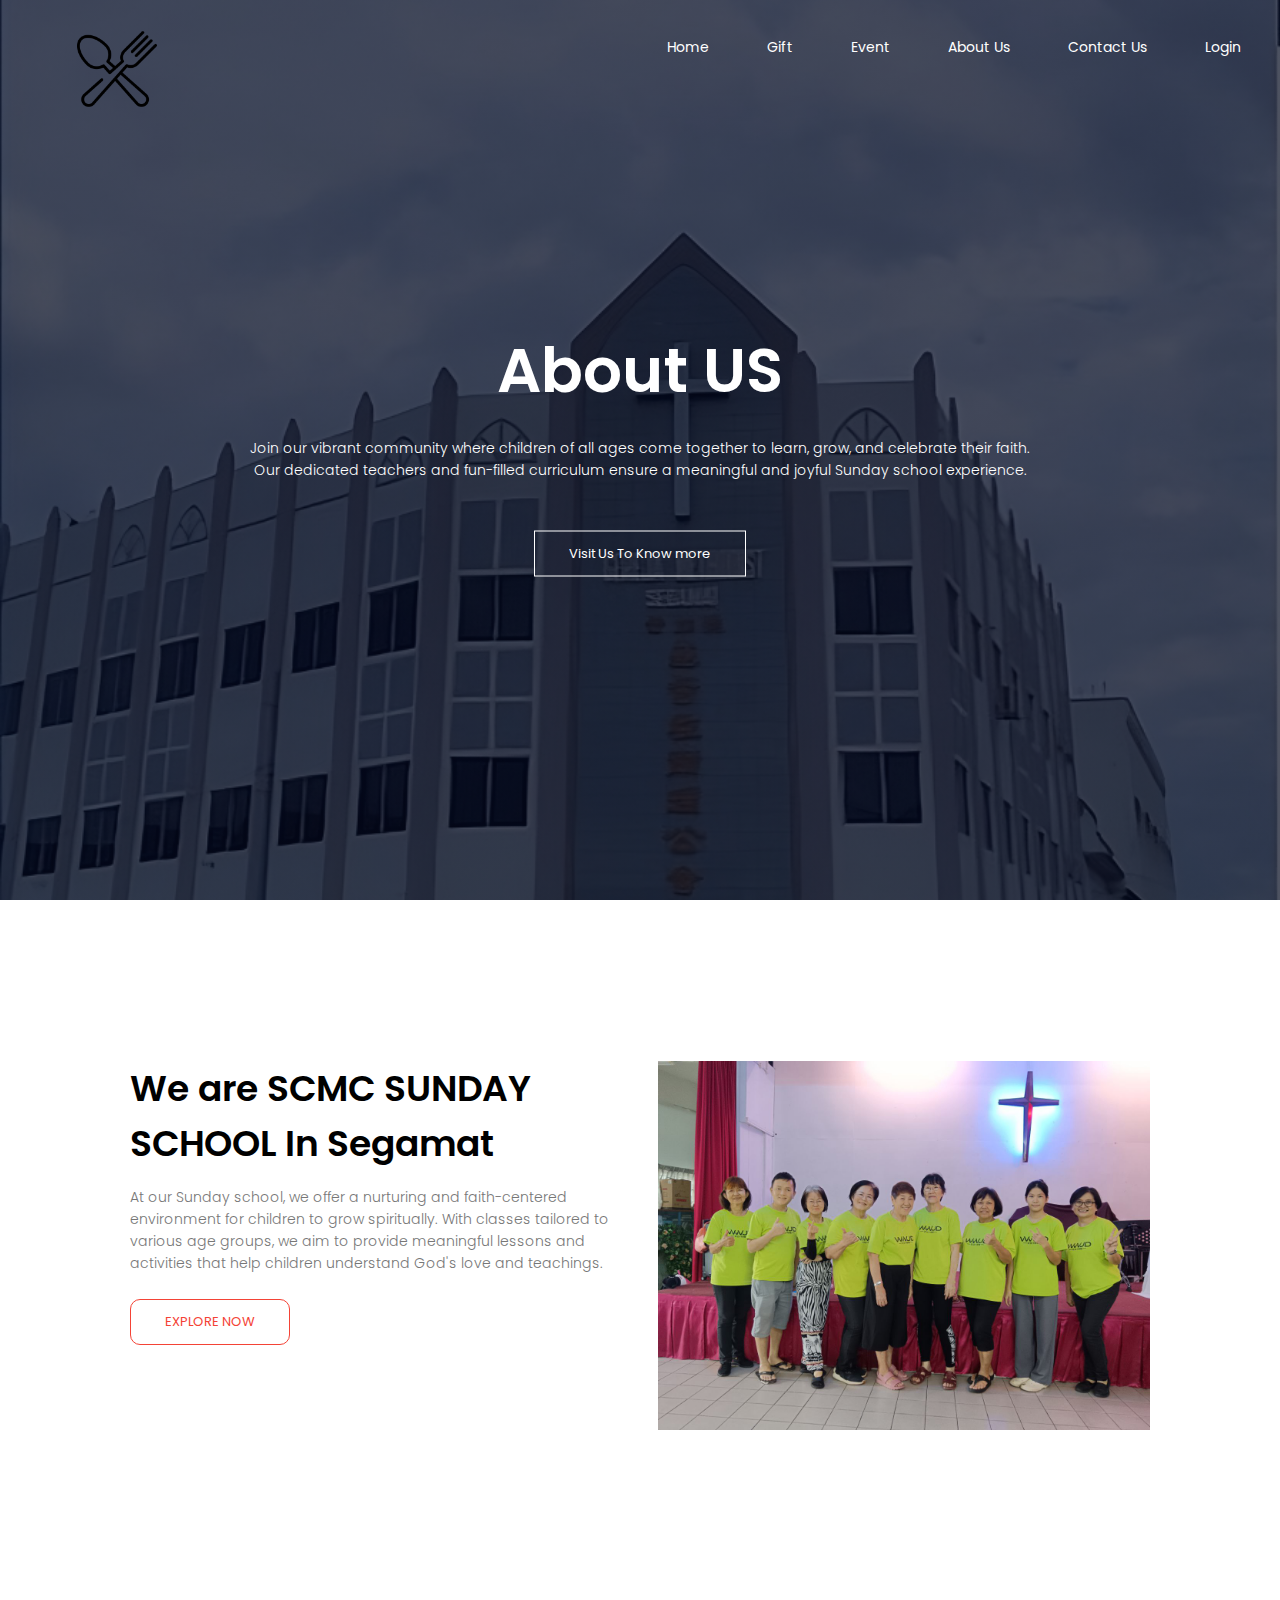
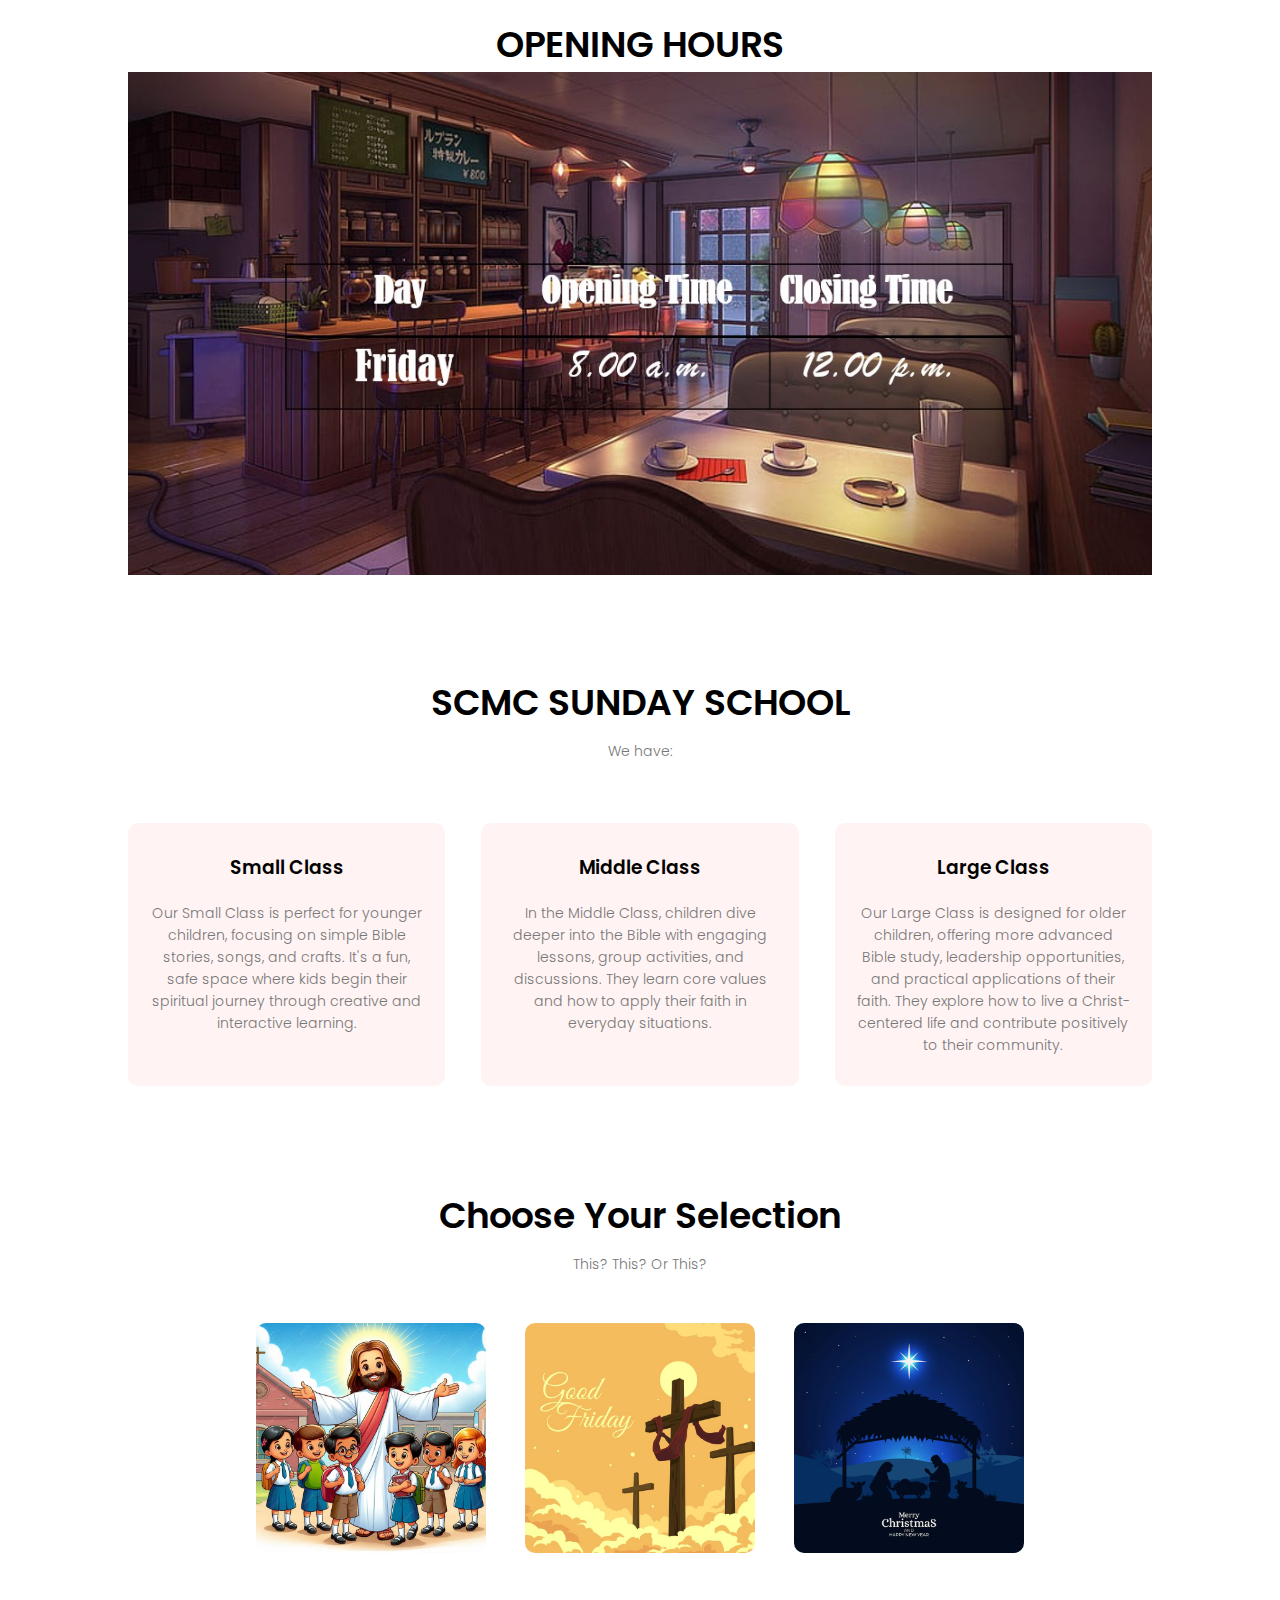
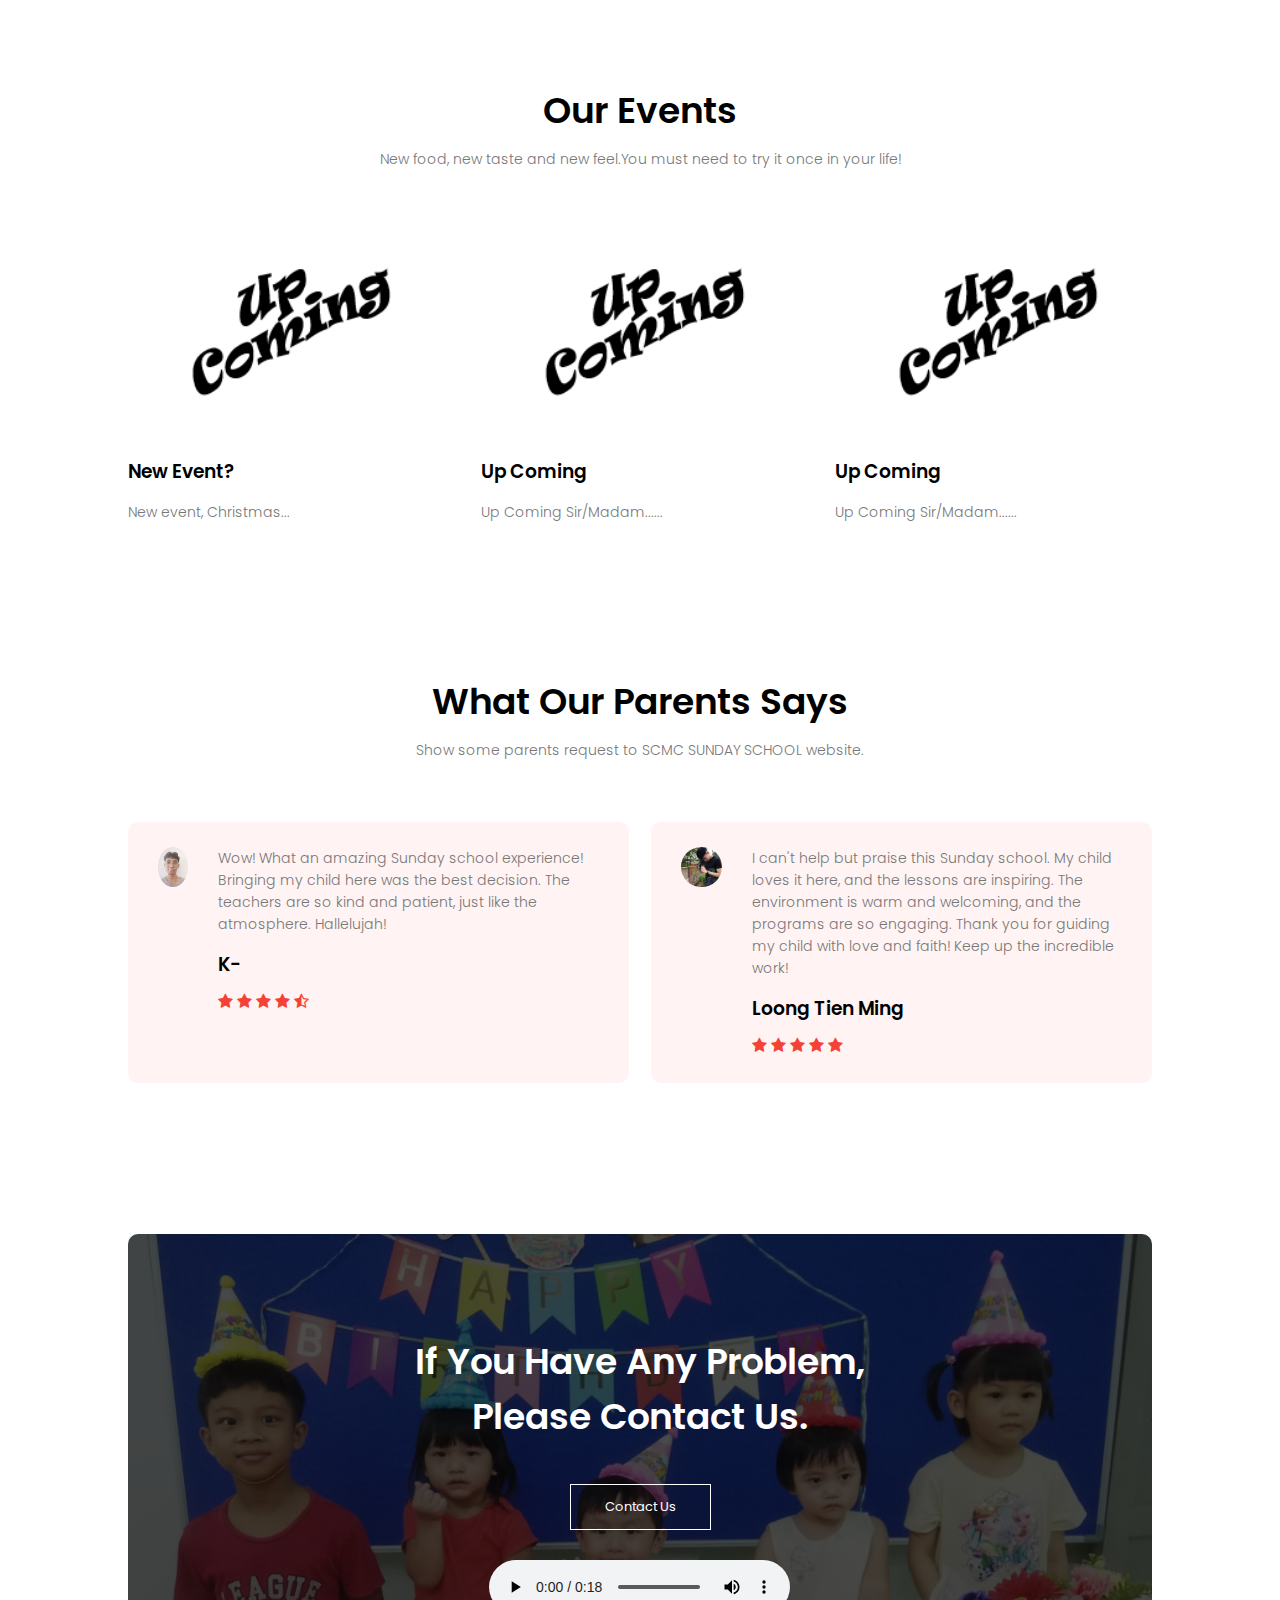
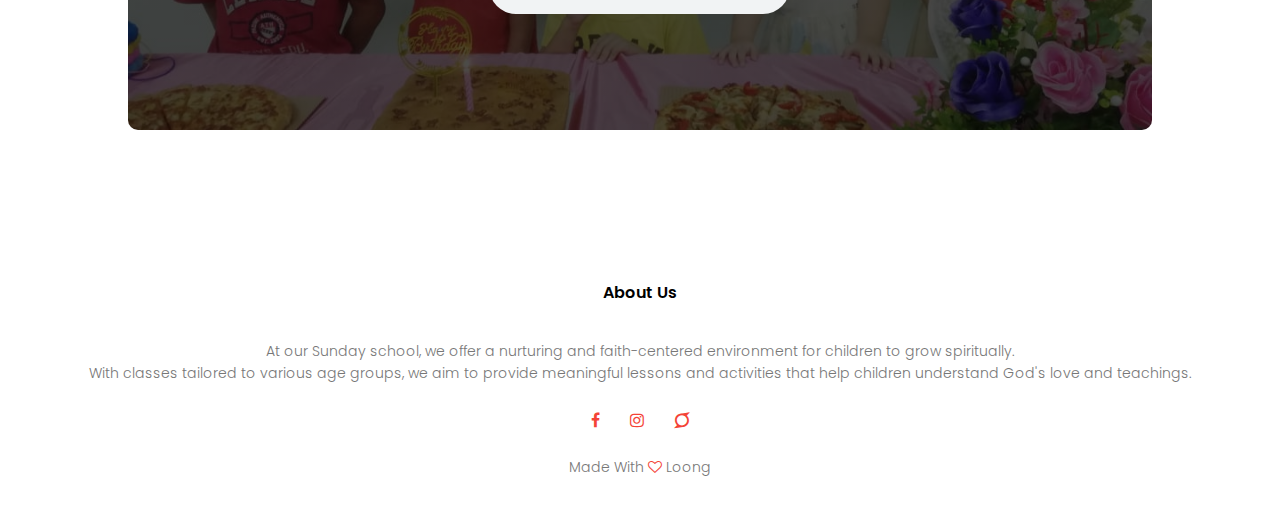
<file: About us.html>
<!DOCTYPE html>
<html>
<head>
    <meta name="viewport" content="with=device-width, initial-scale=1.0">
    <title>About Us</title>
    <link rel="icon" type="image/jpg" href="logo.jpg">
    <link rel="stylesheet" href="About Us.css">
    <link rel="preconnect" href="https://fonts.googleapis.com">
    <link rel="preconnect" href="https://fonts.gstatic.com" crossorigin>
    <link href="https://fonts.googleapis.com/css2?family=Poppins:wght@500&display=swap" rel="stylesheet">
    <link rel='stylesheet' href='https://cdnjs.cloudflare.com/ajax/libs/font-awesome/4.7.0/css/font-awesome.min.css'>

    <!-- Google tag (gtag.js) -->
<script async src="https://www.googletagmanager.com/gtag/js?id=G-24N4JQV2YQ"></script>
<script>
  window.dataLayer = window.dataLayer || [];
  function gtag(){dataLayer.push(arguments);}
  gtag('js', new Date());

  gtag('config', 'G-24N4JQV2YQ');
</script>
    
</head>
<body>
    <section class="header">
        <nav>
            <a href="Home.html"><img src="cutlery.png"></a>
            <div class="nav-links" id="navLinks">
                <i class="fa fa-times" onclick="hideMenu()"></i>
                <ul>
                    <li><a href="index.html">Home</a></li>
                    <li><a href="Gift.html">Gift</a></li>
                    <li><a href="Event.html">Event</a></li>
                    <li><a href="About us.html">About Us</a></li>
                    <li><a href="Contact Us.html">Contact Us</a></li>
                    <li><a href="Login.php" aria-label="Login">Login</a></li>
                </ul>
            </div>
            <i class="fa fa-bars" onclick="showMenu()"></i>
        </nav>

    <div class="text-box">
        <h1>About US</h1>
        <p>Join our vibrant community where children of all ages come together to learn, grow, and celebrate their faith. <br>Our dedicated teachers and fun-filled curriculum ensure a meaningful and joyful Sunday school experience.</p>
        <a href="Home.html" class="hero-btn">Visit Us To Know more</a>
    </div>

    </section>

    <!-------about us content------->

    <section class="about-us">

        <div class="row">
           <div class="about-col">
              <h1>We are SCMC SUNDAY SCHOOL In Segamat</h1>
              <p>At our Sunday school, we offer a nurturing and faith-centered environment for children to grow spiritually. With classes tailored to various age groups, we aim to provide meaningful lessons and activities that help children understand God's love and teachings.</p>
              <a href="Home.html" class="hero-btn red-btn">EXPLORE NOW</a>
           </div>
           <div class="about-col">
              <img src="about/AllAboutUs.jpg">
           </div>
        </div>
   </section>

   <!------Time Table------>

   <section class="course">
    <h1>OPENING HOURS</h1>
    <section class="container">
        <div class="slider-wrapper">
            <div class="slider">
                <img id="slider-5" src="about/friday.jpg" alt="friday table"/>
            </div>
        </div>
    </section>
</section>

    <!------course------>

    <section class="course">
        <h1>SCMC SUNDAY SCHOOL</h1>
        <p>We have:</p>

        <div class="row">
            <div class="course-col">
                <h3>Small Class</h3>
                <p>Our Small Class is perfect for younger children, focusing on simple Bible stories, songs, and crafts. It's a fun, safe space where kids begin their spiritual journey through creative and interactive learning.</p>
            </div>
            <div class="course-col">
                <h3>Middle Class</h3>
                <p>In the Middle Class, children dive deeper into the Bible with engaging lessons, group activities, and discussions. They learn core values and how to apply their faith in everyday situations.</p>
            </div>
            <div class="course-col">
                <h3>Large Class</h3>
                <p>Our Large Class is designed for older children, offering more advanced Bible study, leadership opportunities, and practical applications of their faith. They explore how to live a Christ-centered life and contribute positively to their community.</p>
            </div>
        </div>
    </section>


    <!-----------------campus ------------------>

    <section class="website">
        <h1>Choose Your Selection</h1>
        <p>This? This? Or This?</p>

        <div class="row">
            <div class="website-col">
                <img src="about/about1.avif">
                <a href="Home.html" class="layer">
                    <h3>SCMC SUNDAY SCHOOL</h3>
                </a>
            </div>
            <div class="website-col">
                <img src="about/about2.jpg">
                <a href="Gift.html" class="layer">
                    <h3>GIFT</h3>
                </a>
            </div>
            <div class="website-col">
                <img src="about/about3.avif">
                <a href="Contact Us.html" class="layer">
                    <h3>CONTACT US</h3>
                </a>
            </div>
        </div>

    </section>


    <!--------Event--------->

    <section class="events">
        <h1>Our Events</h1>
        <p>New food, new taste and new feel.You must need to try it once in your life!</p>

        <div class="row">
            <div class="events-col">
                <img src="up/upcoming7.png">
                <h3>New Event?</h3>
                <p>New event, Christmas...</p>
            </div>
            <div class="events-col">
                <img src="up/upcoming7.png">
                <h3>Up Coming</h3>
                <p>Up Coming Sir/Madam......</p>
            </div>
            <div class="events-col">
                <img src="up/upcoming7.png">
                <h3>Up Coming</h3>
                <p>Up Coming Sir/Madam......</p>
            </div>
        </div>


    </section>


    <!--------testimonials-------->

    <section class="testimonials">
        <h1>What Our Parents Says</h1>
        <p>Show some parents request to SCMC SUNDAY SCHOOL website.</p>

        <div class="row">
            <div class="testimonials-col">
                <img src="about/loong2.jpg">
                <div>
                    <p>Wow! What an amazing Sunday school experience! Bringing my child here was the best decision. The teachers are so kind and patient, just like the atmosphere. Hallelujah!</p>
                    <h3>K-</h3>
                    <i class="fa fa-star"></i>
                    <i class="fa fa-star"></i>
                    <i class="fa fa-star"></i>
                    <i class="fa fa-star"></i>
                    <i class="fa fa-star-half-o"></i>
                </div>
            </div>
            <div class="testimonials-col">
                <img src="about/loong.png">
                <div>
                    <p>I can't help but praise this Sunday school. My child loves it here, and the lessons are inspiring. The environment is warm and welcoming, and the programs are so engaging. Thank you for guiding my child with love and faith! Keep up the incredible work!</p>
                    <h3>Loong Tien Ming</h3>
                    <i class="fa fa-star"></i>
                    <i class="fa fa-star"></i>
                    <i class="fa fa-star"></i>
                    <i class="fa fa-star"></i>
                    <i class="fa fa-star"></i>
                </div>
            </div>
        </div>

    </section>


    <!-------call to action-------->

    <section class="cta">
        <h1>If You Have Any Problem,<br>Please Contact Us.</h1>
        <a href="Contact Us.html" class="hero-btn">Contact Us</a>
        <p><audio controls>
            <source src="voice.mp3" type="audio/mp3">
        </audio></p>
    </section>



    <!-------footer---------->

    <section class="footer">
        <h4>About Us</h4>
        <p>At our Sunday school, we offer a nurturing and faith-centered environment for children to grow spiritually.<br> With classes tailored to various age groups, we aim to provide meaningful lessons and activities that help children understand God's love and teachings.</p>
        <div class="icons">
            <a href="https://www.facebook.com/05050509tqn" ><i class="fa fa-facebook-f"></i></a>
            <a href="https://www.instagram.com/p/CuXMTFQSWzA/" ><i class="fa fa-instagram"></i></a>
            <a href="https://classroom.google.com/?pli=1" ><i class="fa fa-superpowers"></i></a>
        </div>
        <p>Made With <i class="fa fa-heart-o"></i> Loong</p>
    </section>




    <!----------------JavaScript for Toggle Menu------------------->
    <script>

var navLinks = document.getElementById("navLinks");

function showMenu() {
    navLinks.style.right = "0"; // 显示菜单
}

function hideMenu() {
    navLinks.style.right = "-200px"; // 隐藏菜单
}

    </script>


</body>
</html>
</file>
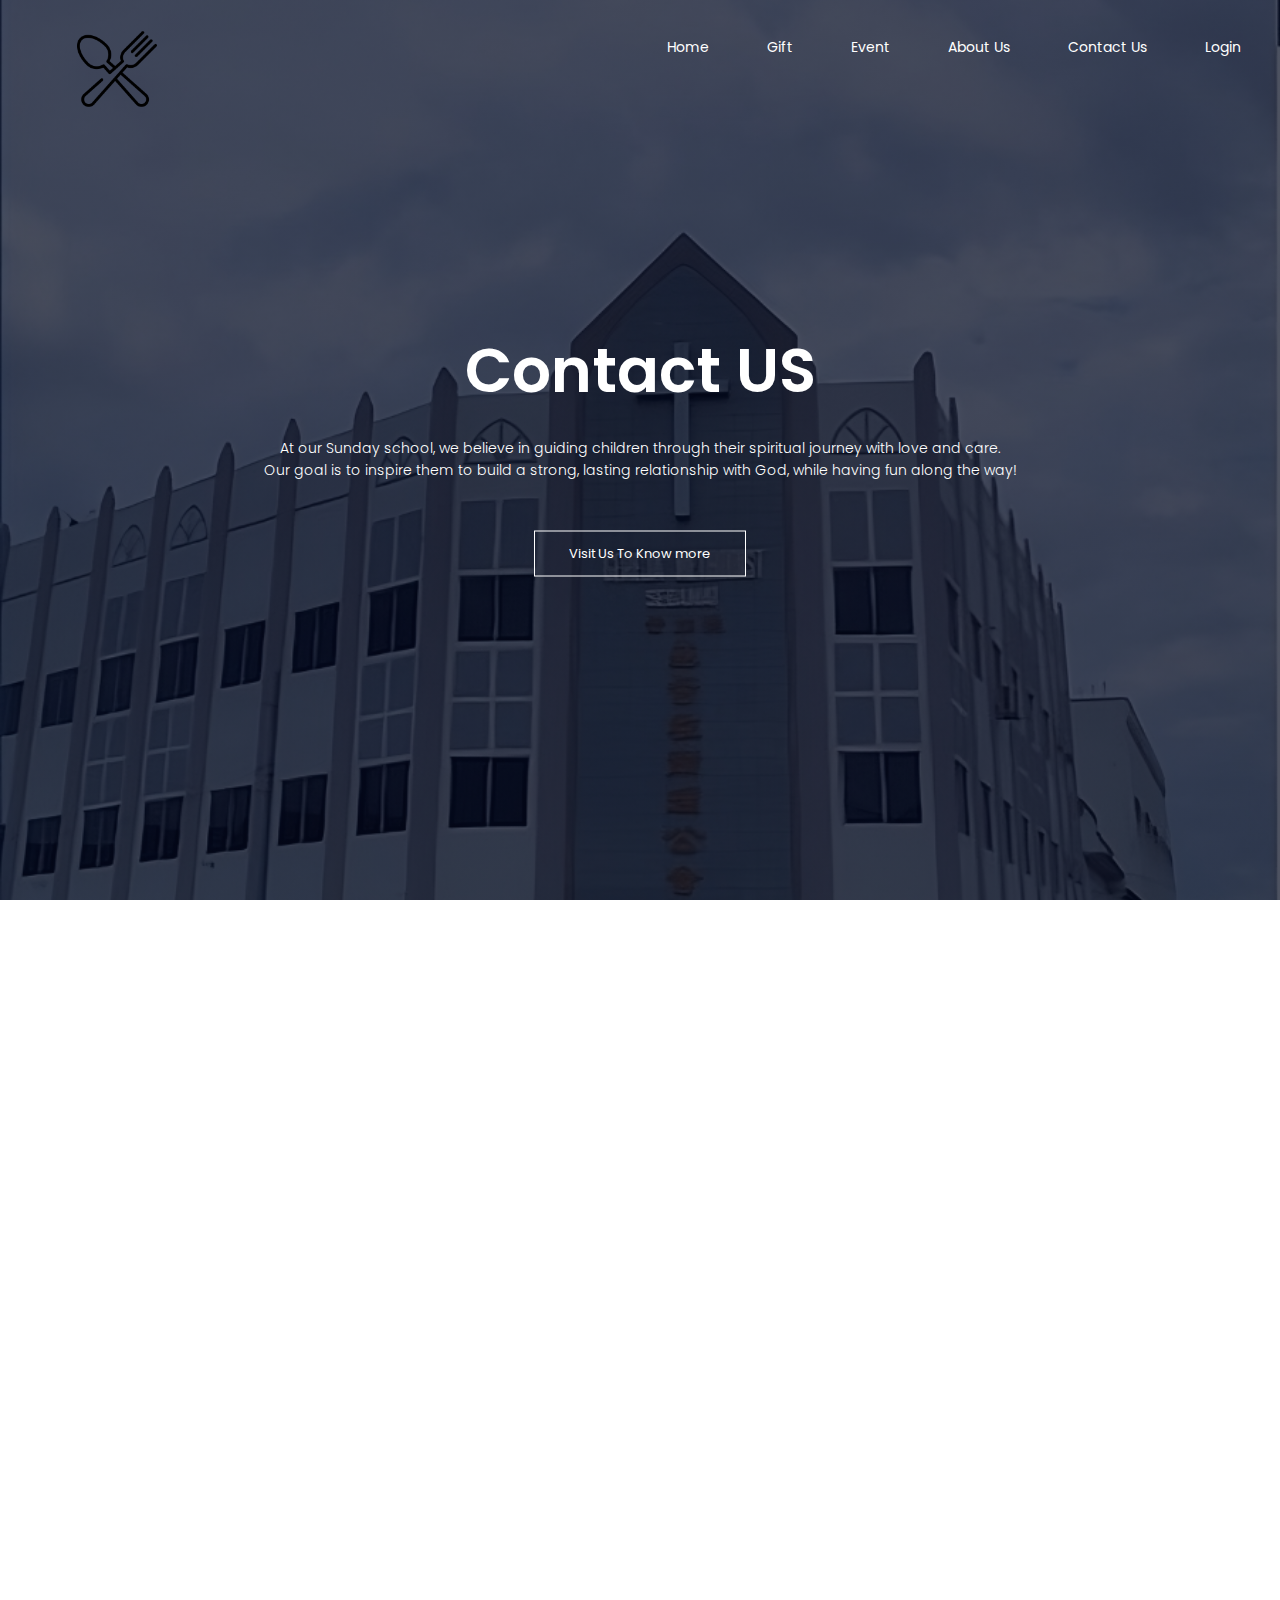
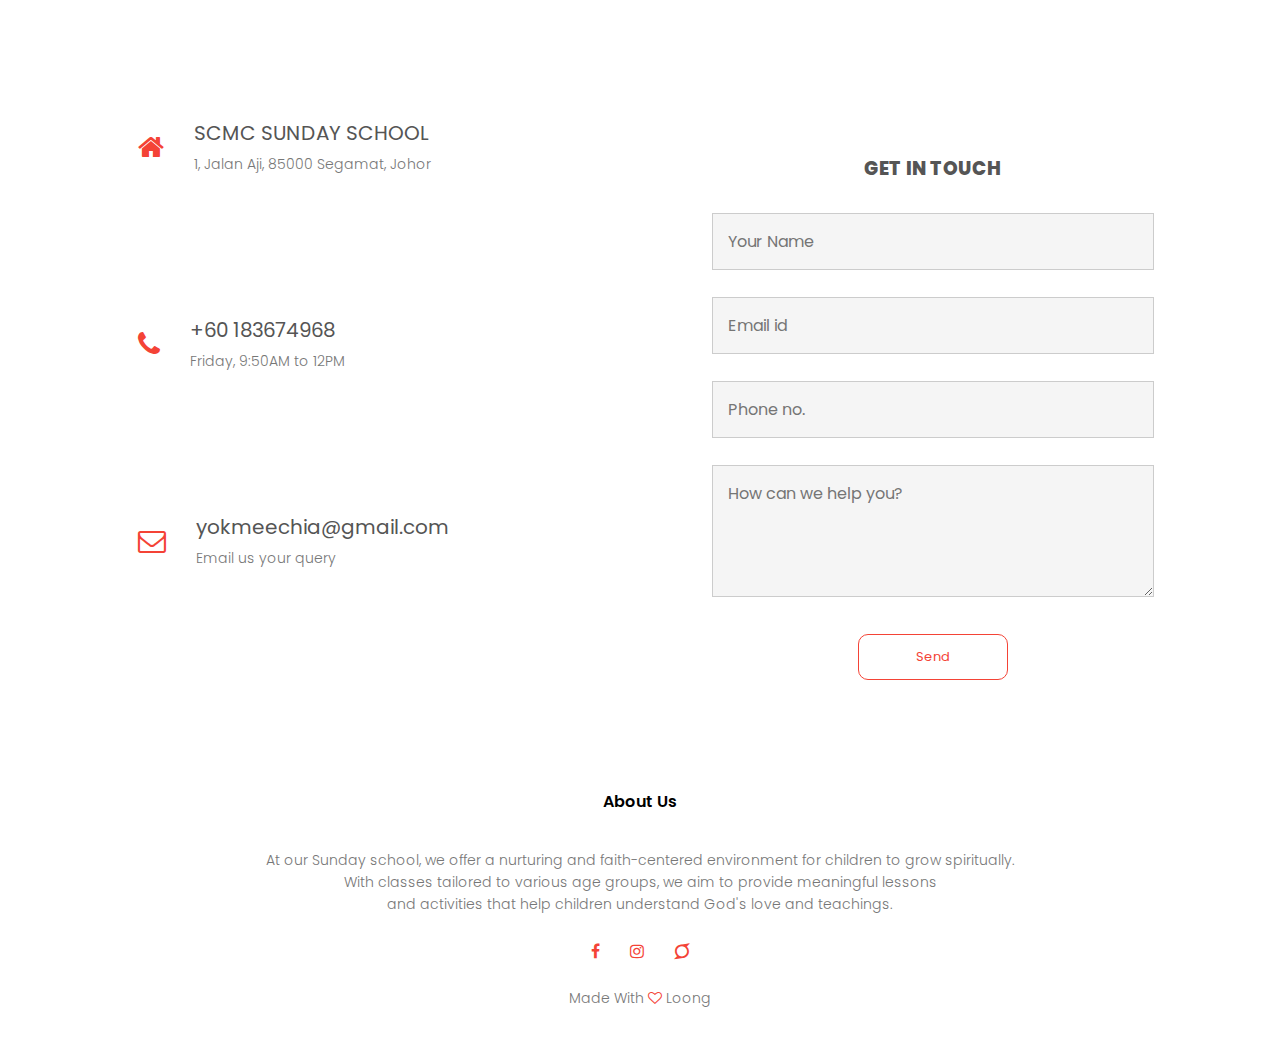
<file: Contact Us.html>
<!DOCTYPE html>
<html>
<head>
    <meta name="viewport" content="with=device-width, initial-scale=1.0">
    <title>Contact Us</title>
    <link rel="icon" type="image/jpg" href="logo.jpg">
    <link rel="stylesheet" href="Contact Us.css">
    <link rel="preconnect" href="https://fonts.googleapis.com">
    <link rel="preconnect" href="https://fonts.gstatic.com" crossorigin>
    <link href="https://fonts.googleapis.com/css2?family=Poppins:wght@500&display=swap" rel="stylesheet">
    <link rel='stylesheet' href='https://cdnjs.cloudflare.com/ajax/libs/font-awesome/4.7.0/css/font-awesome.min.css'>

    <!-- Google tag (gtag.js) -->
<script async src="https://www.googletagmanager.com/gtag/js?id=G-24N4JQV2YQ"></script>
<script>
  window.dataLayer = window.dataLayer || [];
  function gtag(){dataLayer.push(arguments);}
  gtag('js', new Date());

  gtag('config', 'G-24N4JQV2YQ');
</script>
    
</head>
<body>
    <section class="header">
        <nav>
            <a href="Contact Us.html"><img src="cutlery.png"></a>
            <div class="nav-links" id="navLinks">
                <i class="fa fa-times" onclick="hideMenu()"></i>
                 <ul>
                    <li><a href="index.html">Home</a></li>
                    <li><a href="Gift.html">Gift</a></li>
                    <li><a href="Event.html">Event</a></li>
                    <li><a href="About us.html">About Us</a></li>
                    <li><a href="Contact Us.html">Contact Us</a></li>
                    <li><a href="Login.php" aria-label="Login">Login</a></li>
                 </ul>
            </div>
            <i class="fa fa-bars" onclick="showMenu()"></i>
        </nav>
    </section>

    <div class="text-box">
        <h1>Contact US</h1>
        <p>At our Sunday school, we believe in guiding children through their spiritual journey with love and care. <br>Our goal is to inspire them to build a strong, lasting relationship with God, while having fun along the way!</p>
        <a href="Home.html" class="hero-btn">Visit Us To Know more</a>
    </div>
    <!-------contect us--------->

    <section class="location">
        <iframe src="https://www.google.com/maps/embed?pb=!1m18!1m12!1m3!1d71007.33499077604!2d102.75830616251662!3d2.547778808486224!2m3!1f0!2f0!3f0!3m2!1i1024!2i768!4f13.1!3m3!1m2!1s0x31cfd32f4bdb0141%3A0xa60799dc2deb77d6!2sSegamat%20Chinese%20Methodist%20Church%20(CAC)!5e0!3m2!1szh-CN!2smy!4v1729518648130!5m2!1szh-CN!2smy" width="800" height="600" style="border:0;" allowfullscreen="" loading="lazy" referrerpolicy="no-referrer-when-downgrade"></iframe>
    </section>
    
    <section class="contact-us">
        <div class="row">
            <div class="contact-col">
                <div>
                    <i class="fa fa-home"></i>
                    <span>
                        <h5>SCMC SUNDAY SCHOOL</h5>
                        <p>1, Jalan Aji, 85000 Segamat, Johor</p>
                    </span>
                </div>
                <div>
                    <i class="fa fa-phone"></i>
                    <span>
                        <h5>+60 183674968</h5>
                        <p>Friday, 9:50AM to 12PM</p>
                    </span>
                </div>
                <div>
                    <i class="fa fa-envelope-o"></i>
                    <span>
                        <h5>yokmeechia@gmail.com</h5>
                        <p>Email us your query</p>
                    </span>
                </div>
            </div>
            <div class="contact-col">
                <form id="contact-form">
                    <h3>GET IN TOUCH</h3>
                    <input type="text" id="name" placeholder="Your Name" required>
                    <input type="email" id="email" placeholder="Email id" required>
                    <input type="text" id="phone" placeholder="Phone no." required>
                    <textarea id="message" rows="4" placeholder="How can we help you?"></textarea>
                    <button type="submit" class="hero-btn red-btn">Send</button>
                </form>
            </div>
        </div>
    </section>
    
    <script src="https://smtpjs.com/v3/smtp.js"></script>
<script>
    document.addEventListener('DOMContentLoaded', function () {
        document.getElementById('contact-form').addEventListener('submit', function (e) {
            e.preventDefault();

            var name = document.getElementById('name').value;
            var email = document.getElementById('email').value;
            var phone = document.getElementById('phone').value;
            var message = document.getElementById('message').value;
            var body = 'Name: ' + name + '<br/> Email: ' + email + '<br/> Phone: ' + phone + '<br/> Message: ' + message;

            Email.send({
                SecureToken: "c0308665-d676-479a-966d-3a40d86b533a", // Replace with your SMTP secure token
                To: 'yokmeechia@gmail.com',
                From: "tmloong0128@gmail.com",
                Subject: "Contact message",
                Body: body,
            }).then(
                function (message) {
                    if (message === "OK") {
                        alert("Email sent successfully.");
                    } else {
                        console.error("Email sending failed:", message);
                        alert("Email sending failed. Please check your configuration and try again.");
                    }
                }
            );
        });
    });
</script>
    

     <!-------footer---------->

     <section class="footer">
        <h4>About Us</h4>
        <p>At our Sunday school, we offer a nurturing and faith-centered environment for children to grow spiritually. <br>With classes tailored to various age groups, we aim to provide meaningful lessons <br>and activities that help children understand God's love and teachings.</p>
        <div class="icons">
            <a href="https://www.facebook.com/05050509tqn" ><i class="fa fa-facebook-f"></i></a>
            <a href="https://www.instagram.com/p/CuXMTFQSWzA/" ><i class="fa fa-instagram"></i></a>
            <a href="https://classroom.google.com/?pli=1" ><i class="fa fa-superpowers"></i></a>
        </div>
        <p>Made With <i class="fa fa-heart-o"></i> Loong</p>
    </section>

    <!----------------JavaScript for Toggle Menu------------------->
    <script>

        var navLinks = document.getElementById("navLinks");
        function showMenu(){
            navLinks.style.right = "0";
        }
        function hideMenu(){
            navLinks.style.right = "-200px"
        }

    </script>


</body>
</html>
</file>
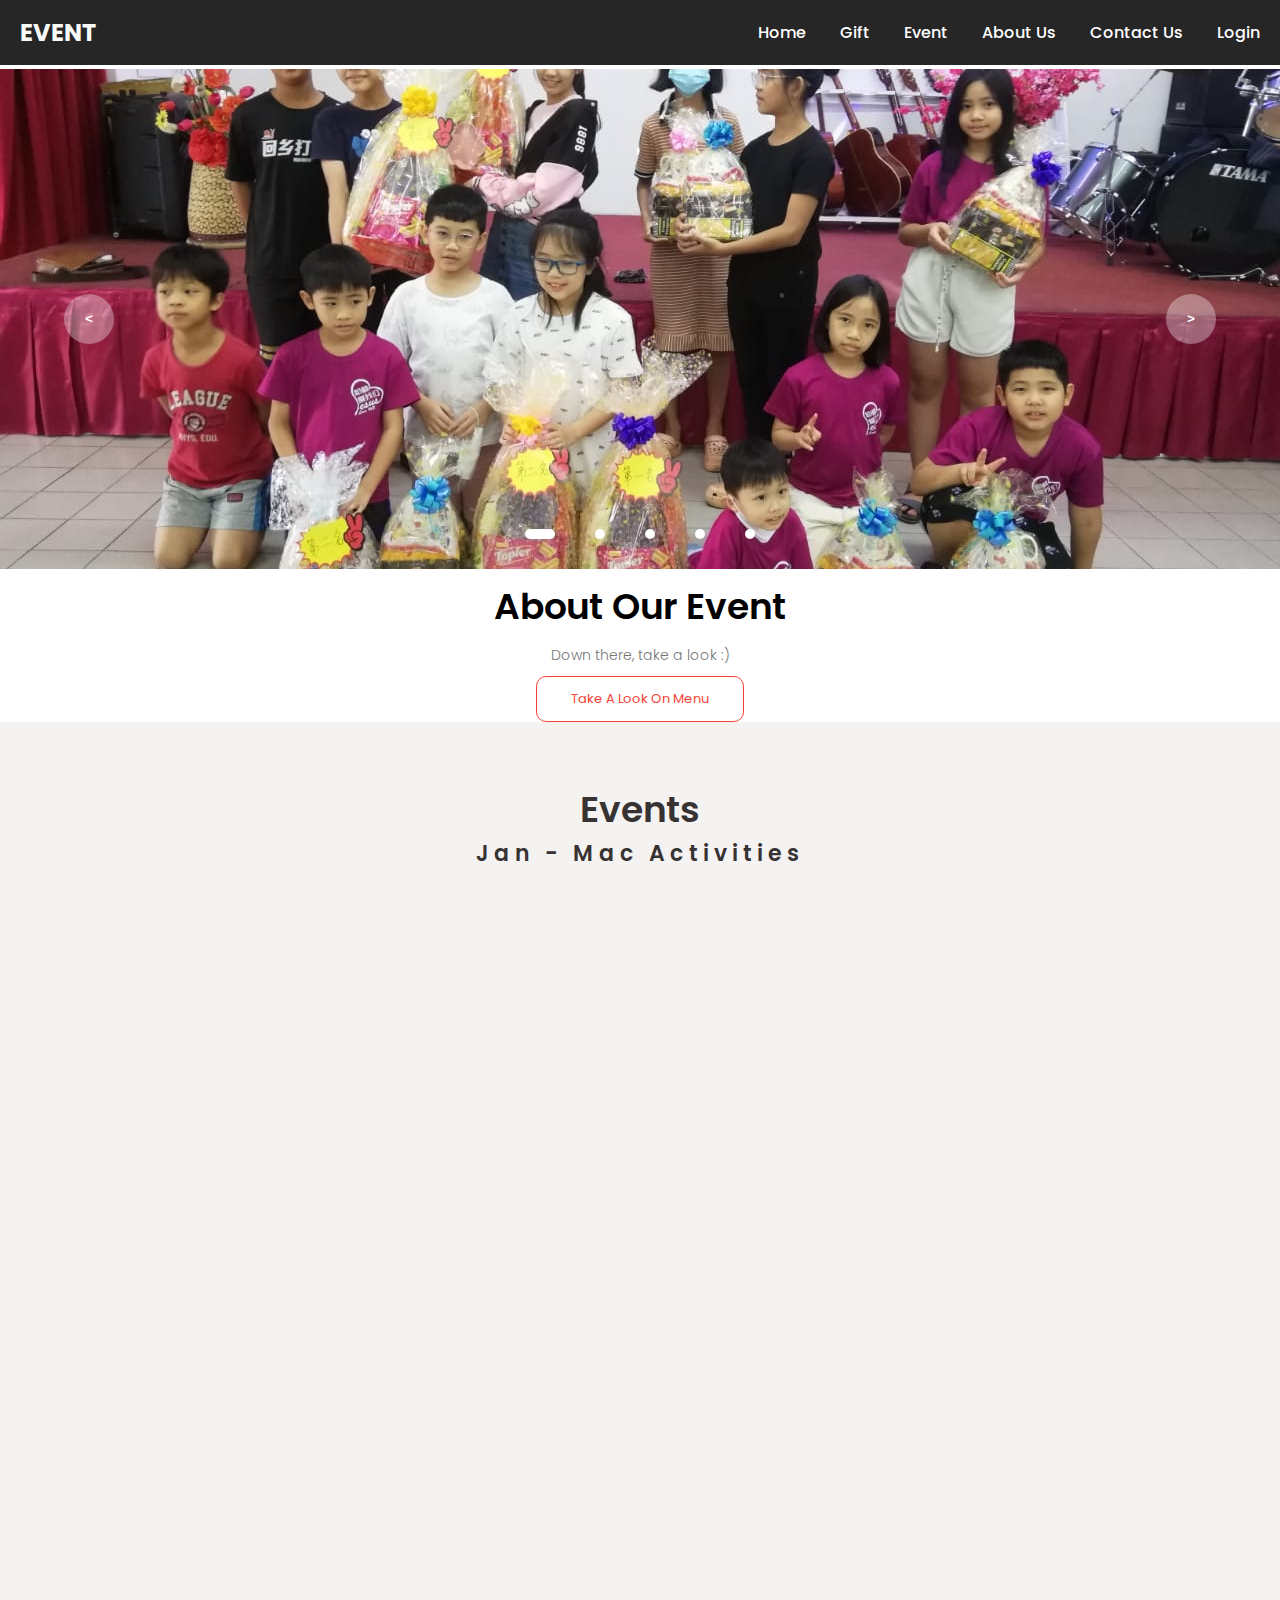
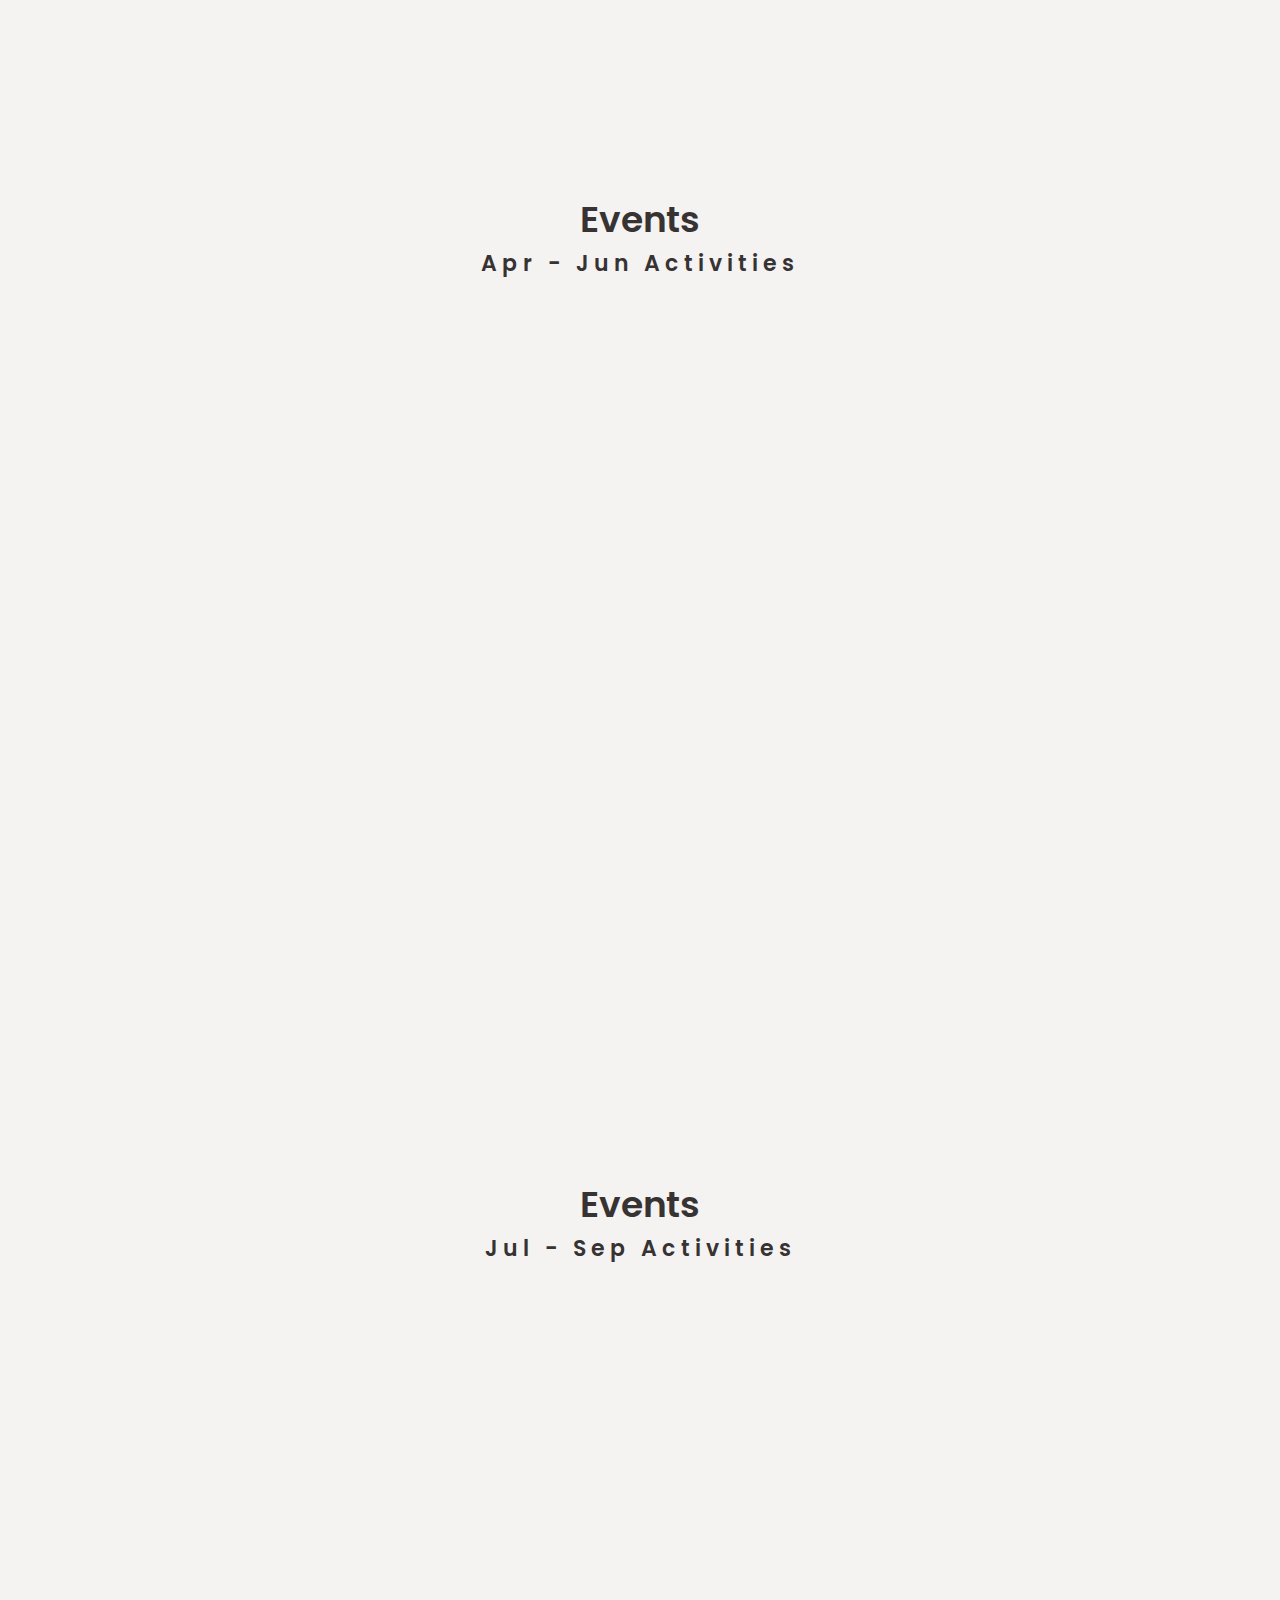
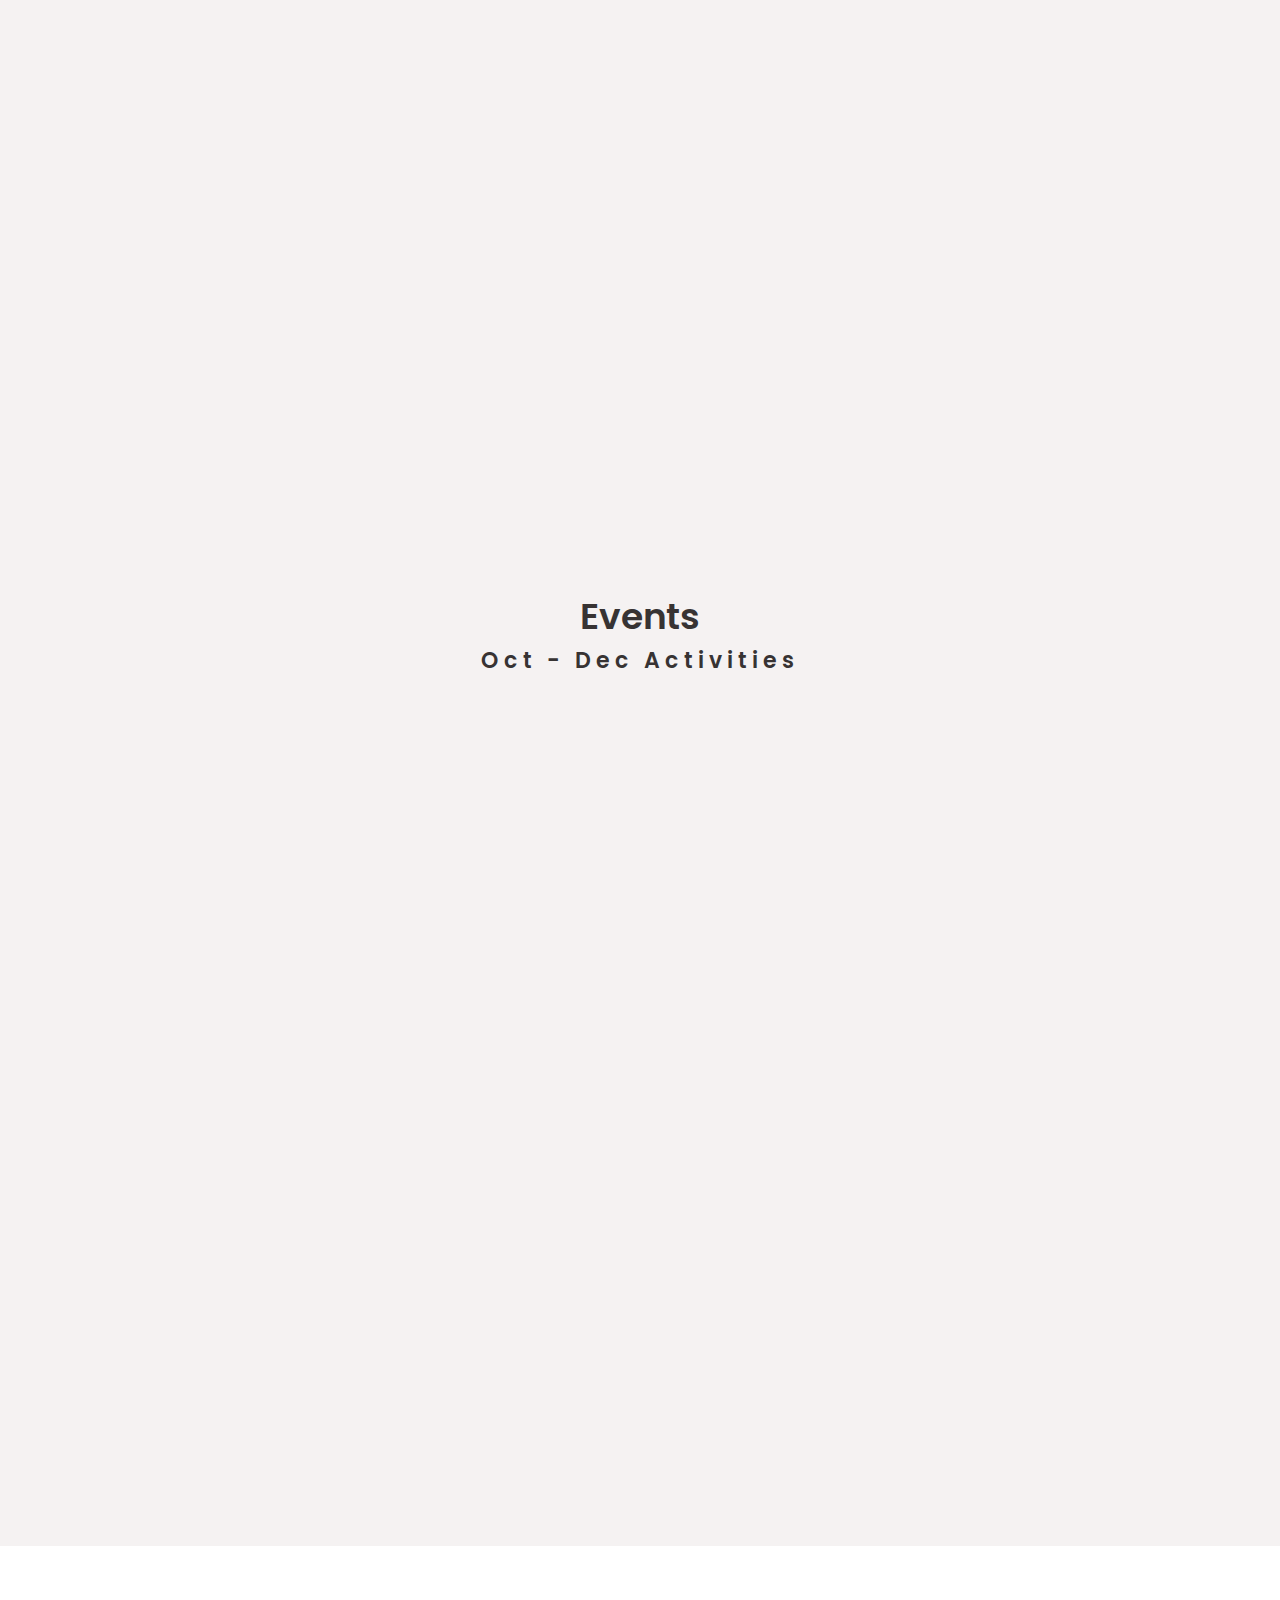
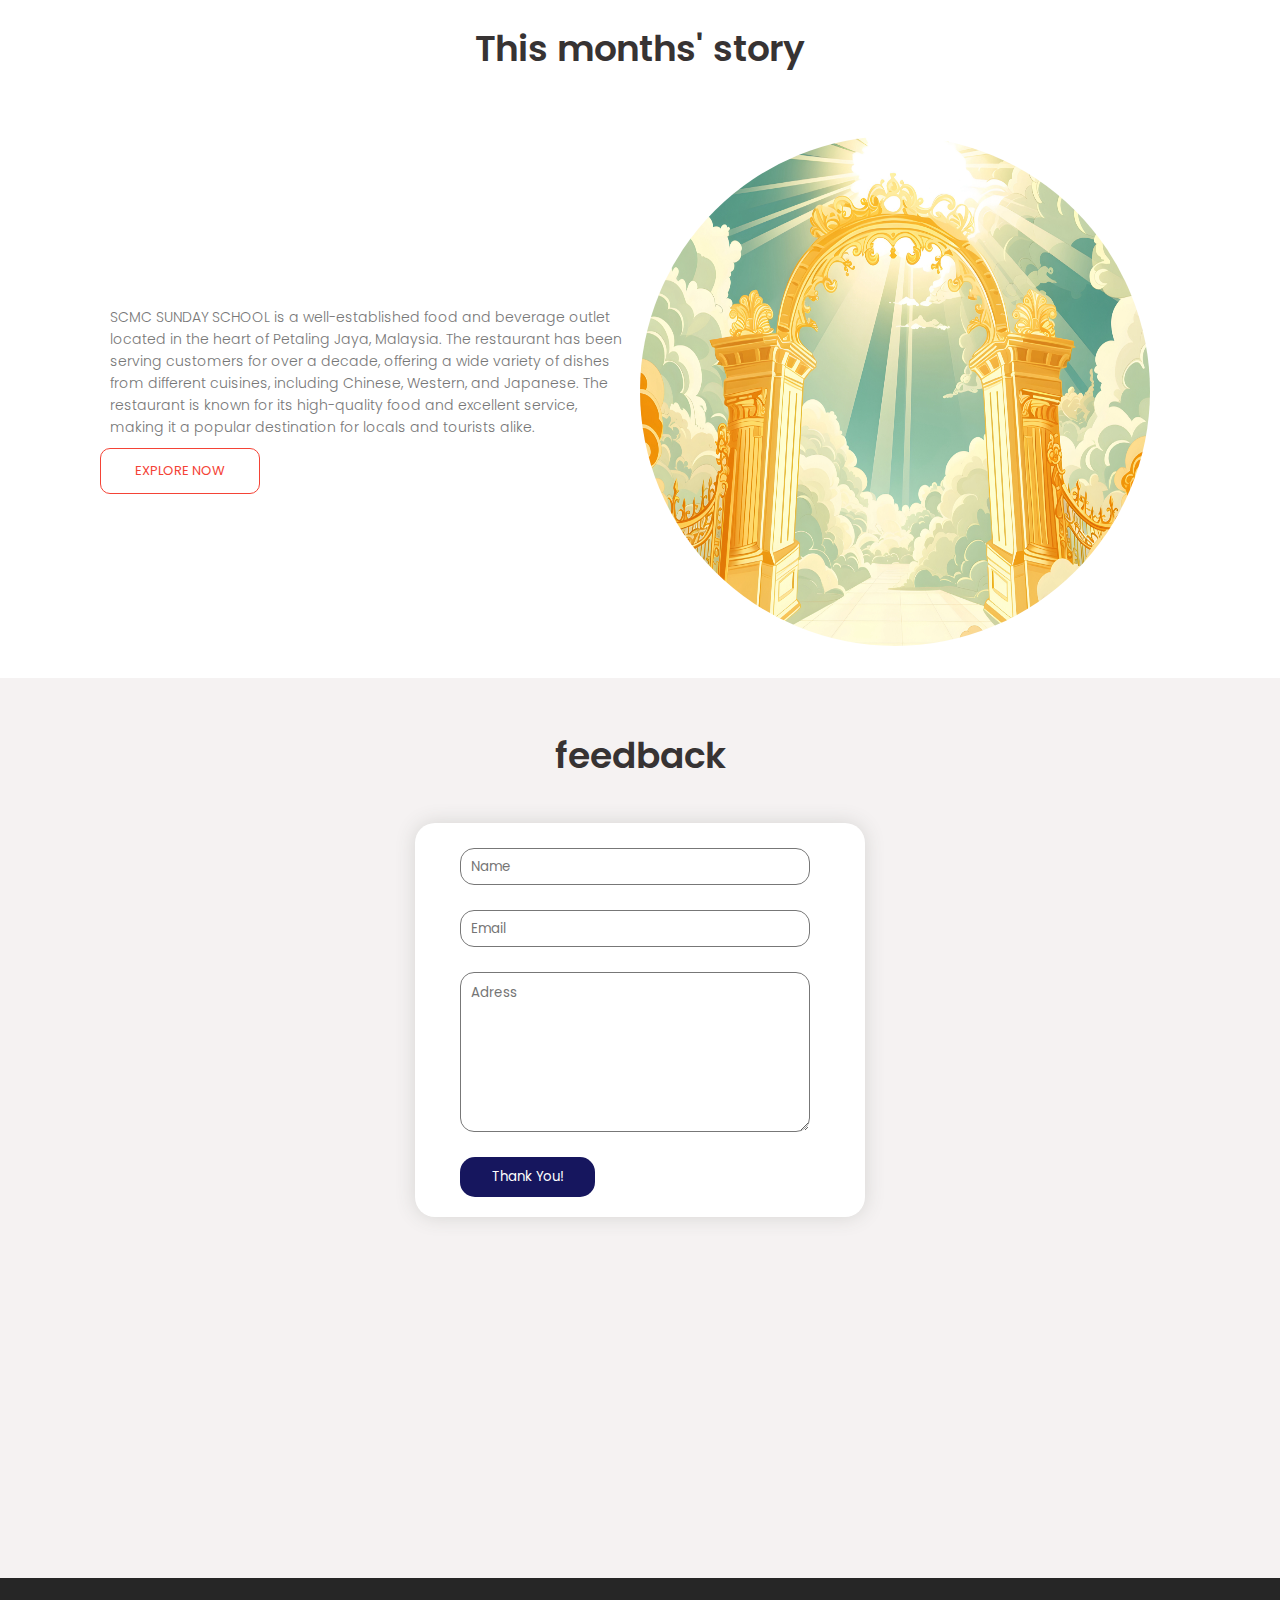
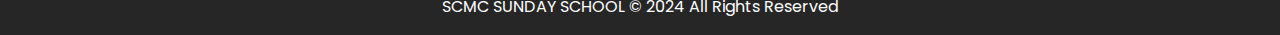
<file: Event.html>
<!DOCTYPE html>
<html lang="en">
<head>
    <meta charset="utf-8">
    <meta http-equiv="X-UA-Compatible" content="IE=edge">
    <meta name="viewport" content="width=device-width,initial-scale=1.0">
    <title>Event</title>
    <link rel="icon" type="image/jpg" href="logo.jpg">
    <link rel="stylesheet" href="Event.css">

<!-- Google tag (gtag.js) -->
<script async src="https://www.googletagmanager.com/gtag/js?id=G-24N4JQV2YQ"></script>
<script>
  window.dataLayer = window.dataLayer || [];
  function gtag(){dataLayer.push(arguments);}
  gtag('js', new Date());

  gtag('config', 'G-24N4JQV2YQ');
</script>
    
</head>
<body>
    <header>
        <a href="#" class="brand">Event</a>
        <div class="menu-btn"></div>
        <div class="navigation">
            <div class="navigation-items">
                <a href="index.html">Home</a>
                <a href="Gift.html">Gift</a>
                <a href="Event.html">Event</a>
                <a href="About us.html">About Us</a>
                <a href="Contact Us.html">Contact Us</a>
                <a href="Login.php" aria-label="Login">Login</a>
            </div>
        </div>
    </header>

    <div class="slider">
        <div class="list">
            <div class="item">
                <img src="event/Event1.jpg">
            </div>
            <div class="item">
                <img src="event/Feb12024.jpg">
            </div>
            <div class="item">
                <img src="event/Event3.jpg">
            </div>
            <div class="item">
                <img src="event/Event4.jpg">
            </div>
            <div class="item">
                <img src="event/Sep2024.jpg">
            </div>
        </div>
        <!---button prev and next--->
        <div class="buttons">
            <button id="prev"><</buttons>
            <button id="next">></buttons>
        </div>
        <!----dots(if 5 items => 5 dot)---->
        <ul class="dots">
            <li class="active"></li>
            <li></li>
            <li></li>
            <li></li>
            <li></li>
        </ul>
    </div>

    <section class="course">
        <h1>About Our Event</h1>
        <p>Down there, take a look :)</p>
        <a href="Gift.html" class="hero-btn red-btn">Take A Look On Menu</a>
    </section>

    <div id="menu">
        <div class="heading">
            <h1>Events</h1>
            <h3>Jan - Mac Activities</h3>
        </div>
        <div class="card">
            <img
                src="event/Jan2024.jpg">
            <div class="details">
                <div class="details-sub">
                    <h5>Rap Psalm 100</h5>
                    <h5 class="price"> All </h5>
                </div>
                <p>Children will explore creative expression by writing and performing rap poems, focusing on themes of faith, love, and community in a fun and engaging way.</p>
                <button>time has passed</button>
            </div>
        </div>

        <div class="card">
            <img src="event/Feb2024.jpg"
                alt="">
            <div class="details">
                <div class="details-sub">
                    <h5>New Year's Celebration</h5>
                    <h5 class="price"> All </h5>
                </div>
                <p>A joyful event to welcome the New Year with songs, games, and prayers, encouraging children to embrace fresh beginnings and God's blessings for the year ahead.</p>
                <button>time has passed</button>
            </div>
        </div>

        <div class="card">
            <img src="event/Mac2024.jpg"
                alt="">
            <div class="details">
                <div class="details-sub">
                    <h5>Easter Day</h5>
                    <h5 class="price"> All </h5>
                </div>
                <p>Children will learn about the resurrection of Jesus through stories, crafts, and activities, celebrating the hope and renewal of Easter.</p>
                <button>time has passed</button>
            </div>
        </div>

        <div class="heading">
            <h1>Events</h1>
            <h3>Apr - Jun Activities</h3>
        </div>
        <div class="card">
            <img src="event/Apr2024.jpg"
                alt="">
            <div class="details">
                <div class="details-sub">
                    <h5>Visit the Nusery</h5>
                    <h5 class="price"> All </h5>
                </div>
                <p>An outdoor trip where children will explore God’s beautiful creation, learning about nature, growth, and the importance of caring for the environment.</p>
                <button>time has passed</button>
            </div>
        </div>

        <div class="card">
            <img src="event/May2024.jpg"
                alt="">
            <div class="details">
                <div class="details-sub">
                    <h5> Mothers Day </h5>
                    <h5 class="price"> All </h5>
                </div>
                <p>A special program honoring mothers, with performances, handmade gifts, and a message of love and gratitude, teaching children the value of family.</p>
                <button>time has passed</button>
            </div>
        </div>

        <div class="card">
            <img src="up/up1.png"
                alt="">
            <div class="details">
                <div class="details-sub">
                    <h5> Farthers Day </h5>
                    <h5 class="price"> All </h5>
                </div>
                <p>A celebration dedicated to fathers with games, crafts, and songs, emphasizing the role of fathers in guiding their children with faith and love.</p>
                <button>time has passed</button>
            </div>
        </div>

        <div class="heading">
            <h1>Events</h1>
            <h3>Jul - Sep Activities</h3>
        </div>
        <div class="card">
            <img src="event/Jul2024.jpg"
                alt="">
            <div class="details">
                <div class="details-sub">
                    <h5> Visit the Fire Station </h5>
                    <h5 class="price"> All </h5>
                </div>
                <p>An educational visit to the fire station, where children will learn about fire safety, teamwork, and the bravery of first responders.</p>
                <button>time has passed</button>
            </div>
        </div>
        <div class="card">
            <img src="event/Aug2024.jpg"
                alt="">
            <div class="details">
                <div class="details-sub">
                    <h5> Children's Sunday Celebration Program </h5>
                    <h5 class="price"> All </h5>
                </div>
                <p>A fun-filled Sunday where children lead the service with songs, skits, and performances, celebrating their role in the church and their growth in faith.</p>
                <button>time has passed</button>
            </div>
        </div>
        <div class="card">
            <img src="event/Sep2024.jpg"
                alt="">
            <div class="details">
                <div class="details-sub">
                    <h5> Making mooncakes </h5>
                    <h5 class="price"> All </h5>
                </div>
                <p>Children will learn the traditional art of making mooncakes, while understanding the cultural and spiritual significance of sharing and unity during festive times.</p>
                <button>time has passed</button>
            </div>
        </div>

        <div class="heading">
            <h1>Events</h1>
            <h3>Oct - Dec Activities</h3>
        </div>
        <div class="card">
            <img src="event/Oct2024.jpg"
                alt="">
            <div class="details">
                <div class="details-sub">
                    <h5> Game of three levels and treasure hunt (review course) </h5>
                    <h5 class="price"> All </h5>
                </div>
                <p>An interactive review session through games, where children will reinforce what they've learned in Sunday School, followed by a fun treasure hunt to wrap up the course.</p>
                <a href><button>Is on Menu!</button></a>
                
            </div>
        </div>
        <div class="card">
            <img src="up/up1.png"
                alt="">
            <div class="details">
                <div class="details-sub">
                    <h5> Comming soon... </h5>
                    <h5 class="price"> All </h5>
                </div>
                <p>Comming soon...</p>
                <button>Comming soon...</button>
            </div>
        </div>
        <div class="card">
            <img src="up/up1.png"
                alt="">
            <div class="details">
                <div class="details-sub">
                    <h5> Comming soon... </h5>
                    <h5 class="price"> All </h5>
                </div>
                <p>Comming soon...</p>
                <button>Comming soon...</button>
            </div>
        </div>
    </div>


    <div id="about">
        <h1 class="title">This months' story</h1>
        <div class="about_row">
            <div class="about_column">
                <p>SCMC SUNDAY SCHOOL is a well-established food and beverage outlet located 
                    in the heart of Petaling Jaya, Malaysia. The restaurant has been 
                    serving customers for over a decade, offering a wide variety of dishes 
                    from different cuisines, including Chinese, Western, and Japanese. The restaurant is 
                    known for its high-quality food and excellent service, making it a popular destination 
                    for locals and tourists alike.</p>
                <a href="Home.html" class="hero-btn red-btn">EXPLORE NOW</a>
            </div>
            <div class="about_column">
                <img src="event/OctEvent.jpg">
            </div>
        </div>
    </div>
    <div id="order">
        <h1 class="title1">feedback</h1>
        <form id="contact-form">
            <input type="text" id="name" class="inp_box" placeholder="Name">
            <input type="email" id="email" class="inp_box" placeholder="Email">
            <textarea type="text" id="adress" class="inp_box text_area" placeholder="Adress"></textarea>
            <button class="btn2">Thank You!</button>
    </div>
    </form>
    

    <script src="https://smtpjs.com/v3/smtp.js"></script>
<script>
    document.addEventListener('DOMContentLoaded', function () {
        // 处理联系表单提交
        document.getElementById('contact-form').addEventListener('submit', function (e) {
            e.preventDefault();

            var name = document.getElementById('name').value;
            var email = document.getElementById('email').value;
            var message = document.getElementById('adress').value;
            var body = 'Name: ' + name + '<br/> Email: ' + email + '<br/> Adress: ' + message;

            Email.send({
                SecureToken: "99be8757-ff13-46a0-9c62-3cc56b8140e0", // 替换为您的SMTP安全令牌
                To: 'yingheng051105@gmail.com',
                From: "yingning5688@gmail.com",
                Subject: "Contact message",
                Body: body,
            }).then(
                function (message) {
                    if (message === "OK") {
                        alert("Email sent successfully.");
                    } else {
                        console.error("Email sending failed:", message);
                        alert("Email sending failed. Please check your configuration and try again.");
                    }
                }
            );
        });

        // 处理卡片的可见性
        const cards = document.querySelectorAll('.card');

        const observer = new IntersectionObserver((entries) => {
            entries.forEach(entry => {
                if (entry.isIntersecting) {
                    entry.target.classList.add('visible'); // 添加可见类
                    observer.unobserve(entry.target); // 一旦可见，就停止观察
                }
            });
        });

        cards.forEach(card => {
            observer.observe(card); // 观察每个卡片
        });
    });
</script>

</div>
<footer>
    SCMC SUNDAY SCHOOL &copy; 2024 All Rights Reserved
</footer>
</div>


<script type="text/javascript">
    //Javacript of responsive navigation menu
    const menuBtn = document.querySelector(".menu-btn");
    const navigation = document.querySelector(".navigation");

    menuBtn.addEventListener("click",() => {
        menuBtn.classList.toggle("active");
        navigation.classList.toggle("active");
    });

    //Javacript for video slider navigation
    const btns = document.querySelectorAll(".nav-btn");
    const slides = document.querySelectorAll(".video-slide");
    const contents = document.querySelectorAll(".content");

    var sliderNav = function(manual){
        btns.forEach((btn) => {
            btn.classList.remove("active");
        });

        slides.forEach((slide) => {
            slide.classList.remove("active");
        });

        contents.forEach((content) => {
            content.classList.remove("active");
        });

        btns[manual].classList.add("active");
        slides[manual].classList.add("active");
        contents[manual].classList.add("active");
    }

    btns.forEach((btn, i) => {
        btn.addEventListener("click", () =>{
            sliderNav(i);
        });
    });
    </script>




</body>

</html>


    <script src="event.js"></script>
</body>
</file>
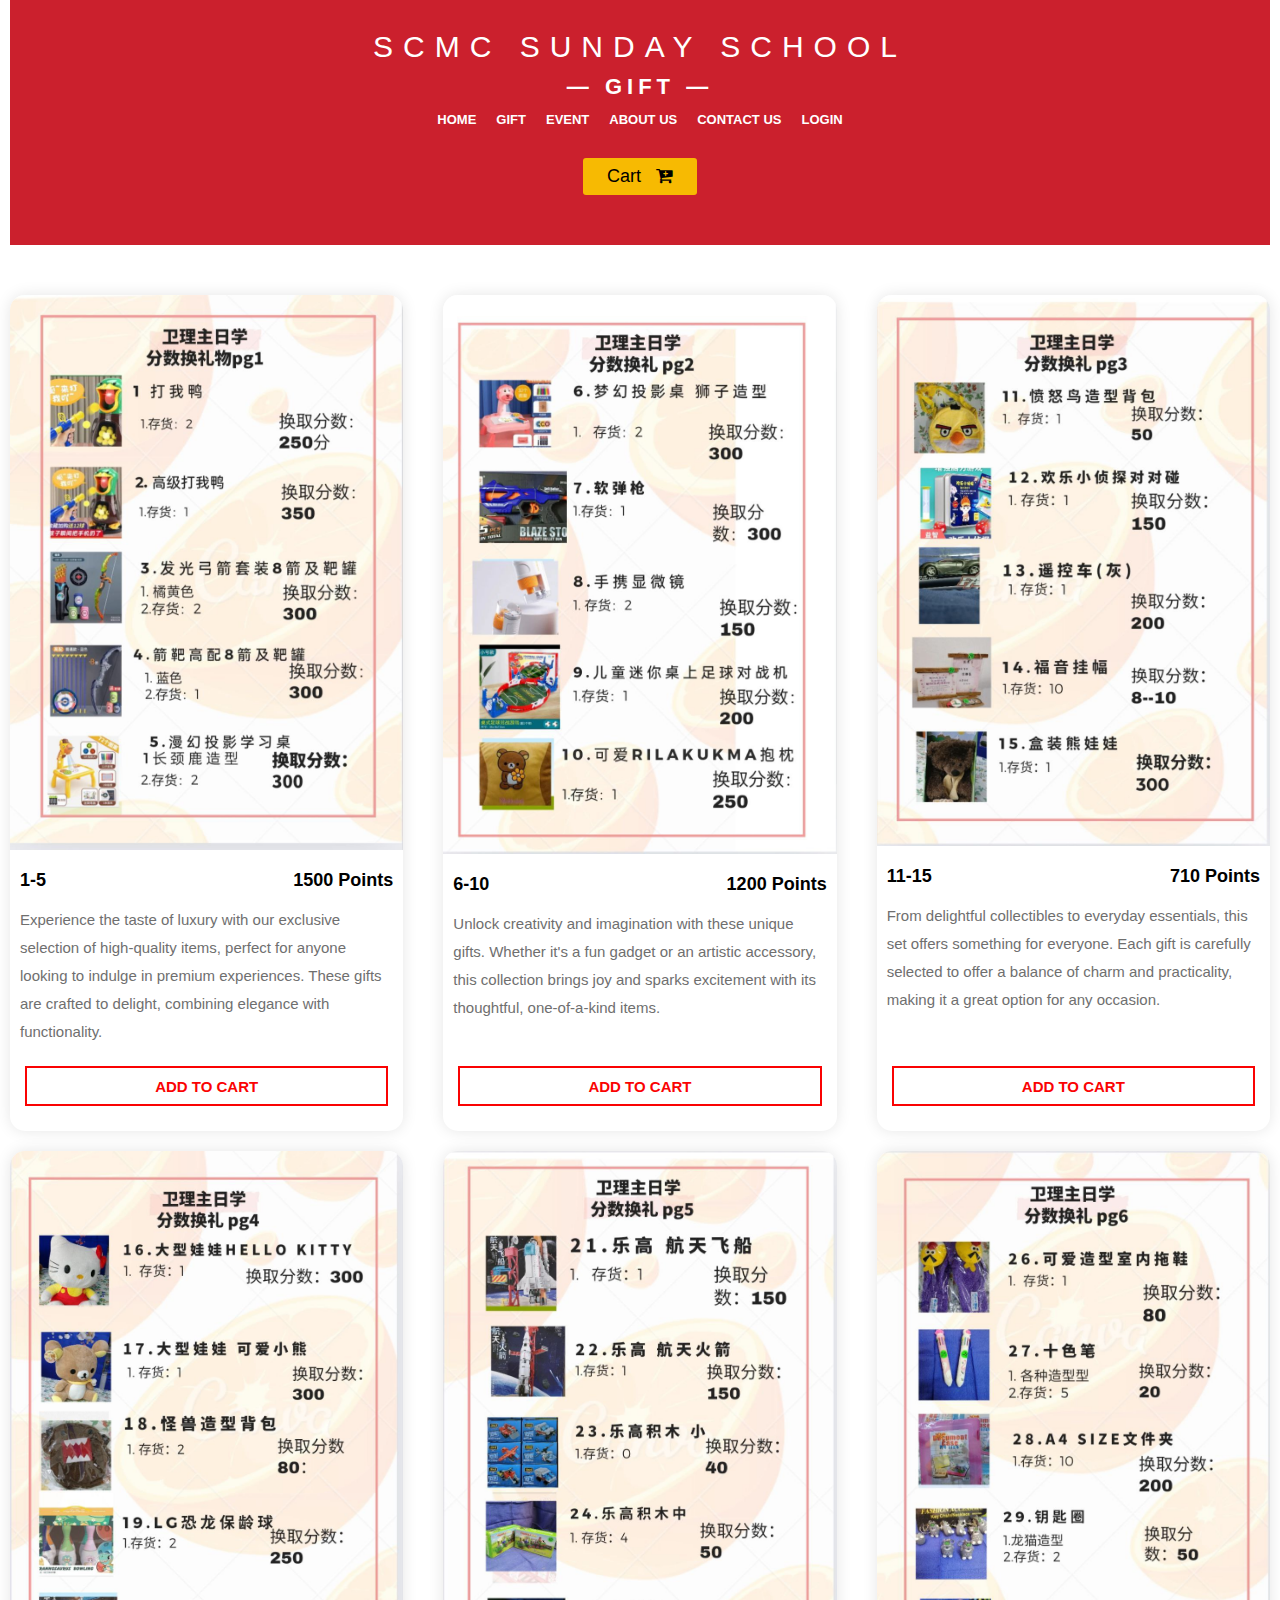
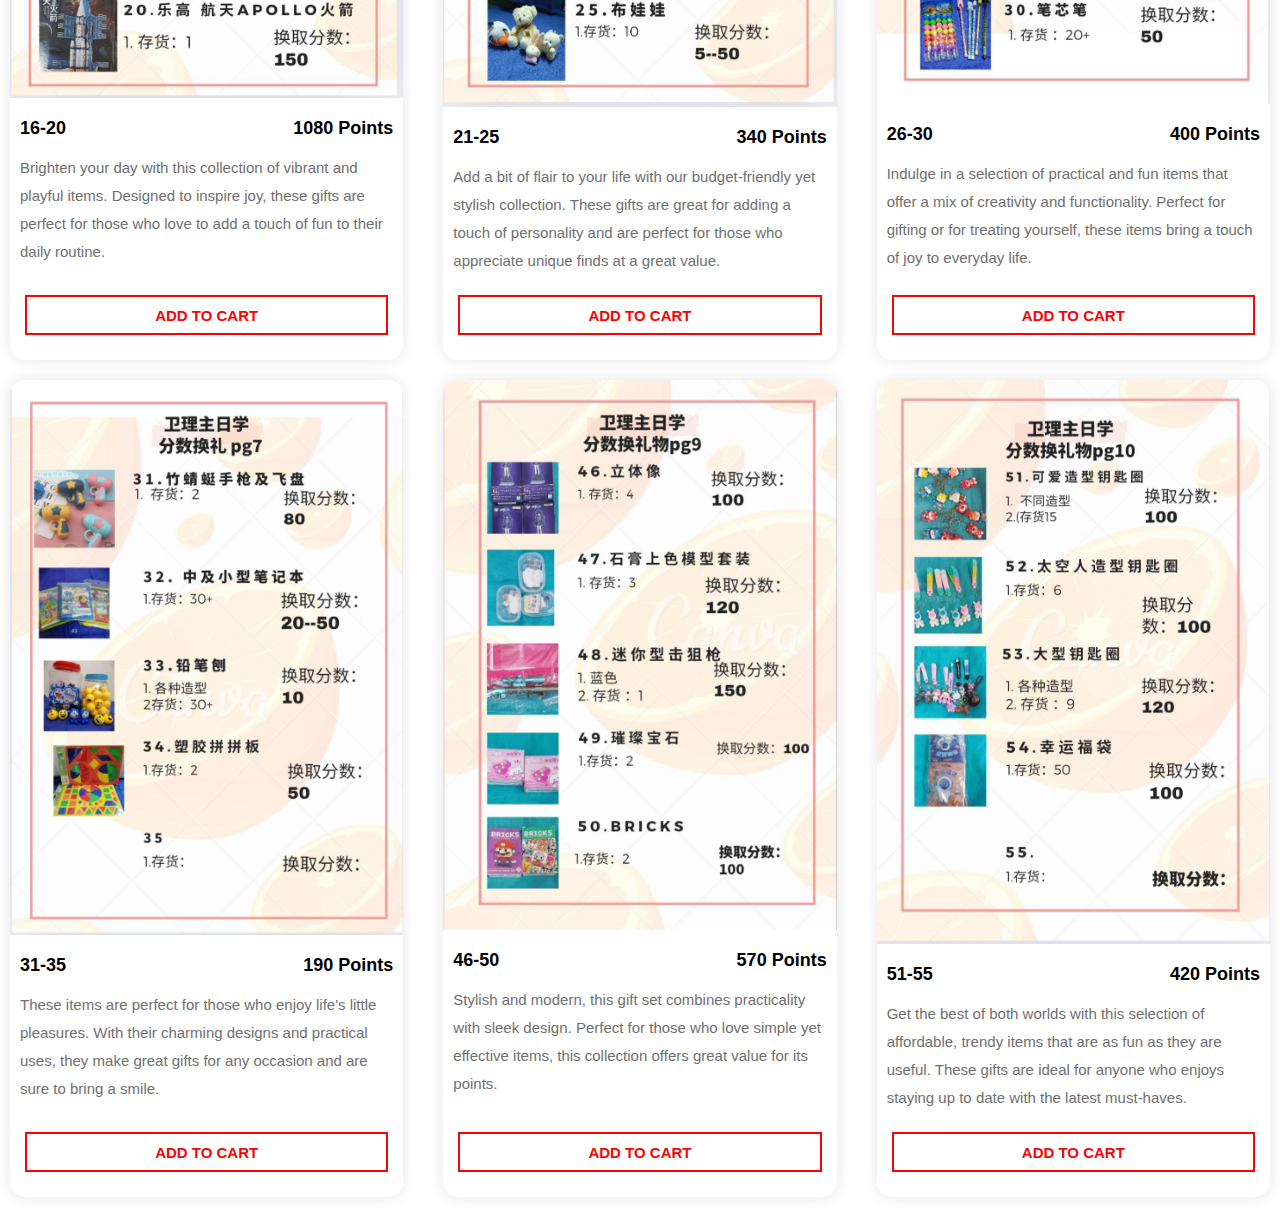
<file: Gift.html>
<!DOCTYPE html>
<html lang="en">
    <head>
        <title>Gift</title>
        <link rel="icon" type="image/jpg" href="logo.jpg">
        <link rel="stylesheet" href="Gift.css">
        <link rel='stylesheet' href='https://cdnjs.cloudflare.com/ajax/libs/font-awesome/4.7.0/css/font-awesome.min.css'>

        <!-- Google tag (gtag.js) -->
<script async src="https://www.googletagmanager.com/gtag/js?id=G-24N4JQV2YQ"></script>
<script>
  window.dataLayer = window.dataLayer || [];
  function gtag(){dataLayer.push(arguments);}
  gtag('js', new Date());

  gtag('config', 'G-24N4JQV2YQ');
</script>

    </head>
<body>

    <div class="menu">
        <div class="heading">
            <h1> SCMC SUNDAY SCHOOL </h1>
            <h3>&mdash; GIFT &mdash;</h3>
            <nav>
                <ul>
                    <li><a href="index.html">Home</a></li>
                    <li><a href="Gift.html">Gift</a></li>
                    <li><a href="Event.html">Event</a></li>
                    <li><a href="About us.html">About Us</a></li>
                    <li><a href="Contact Us.html">Contact Us</a></li>
                    <li><a href="Login.php" aria-label="Login">Login</a></li>
                </ul>
            </nav>
            <button class="btn-cart">Cart
                <i class="fa fa-cart-plus" id="cart-icon"></i>
            </button>
            <div class="cart-count">0 Points</div>
        </div>

        <div class="cart">
            <div class="cart-title"> Cart items</div>
            <div class="cart-content">
        </div>
            <div class="total">
                <div class="total-title">Total</div>
                <div class="total-price">0 Points</div>
            </div>
            <button class="btn-buy">Place Order</button>
            <i class="fa fa-close" id="cart-close"></i>
        </div>

        

        <div class="food-items">
            <img src="gift/G1.jpg" class="food-img">
            <div class="details">
                <div class="details-sub">
                    <h5 class="food-title">1-5</h5>
                    <h5 class="price">1500 Points</h5>
                </div>
                <p>Experience the taste of luxury with our exclusive selection of high-quality items, perfect for anyone looking to indulge in premium experiences. These gifts are crafted to delight, combining elegance with functionality.</p>
                <button class="add-to-cart">Add To Cart</button>
            </div>
        </div>

        <div class="food-items">
            <img src="gift/G2.jpg" class="food-img">
            <div class="details">
            <div class="details-sub">
                <h5 class="food-title">6-10</h5>
                <h5 class="price">1200 Points</h5>
            </div>
            <p>Unlock creativity and imagination with these unique gifts. Whether it's a fun gadget or an artistic accessory, this collection brings joy and sparks excitement with its thoughtful, one-of-a-kind items.</p>
            <button class="add-to-cart">Add To Cart</button>
            </div>
        </div>

        <div class="food-items">
            <img src="gift/G3.jpg" class="food-img">
            <div class="details">
            <div class="details-sub">
                <h5 class="food-title">11-15</h5>
                <h5 class="price">710 Points</h5>
            </div>
            <p>From delightful collectibles to everyday essentials, this set offers something for everyone. Each gift is carefully selected to offer a balance of charm and practicality, making it a great option for any occasion.</p>
            <button class="add-to-cart">Add To Cart</button>
            </div>
        </div>

        <div class="food-items">
            <img src="gift/G4.jpg" class="food-img">
            <div class="details">
            <div class="details-sub">
                <h5 class="food-title"> 16-20 </h5>
                <h5 class="price">1080 Points</h5>
            </div>
            <p>Brighten your day with this collection of vibrant and playful items. Designed to inspire joy, these gifts are perfect for those who love to add a touch of fun to their daily routine.</p>
            <button class="add-to-cart">Add To Cart</button>
            </div>
        </div>

        <div class="food-items">
            <img src="gift/G5.jpg" class="food-img">
            <div class="details">
            <div class="details-sub">
                <h5 class="food-title"> 21-25 </h5>
                <h5 class="price">340 Points</h5>
            </div>
            <p>Add a bit of flair to your life with our budget-friendly yet stylish collection. These gifts are great for adding a touch of personality and are perfect for those who appreciate unique finds at a great value.</p>
            <button class="add-to-cart">Add To Cart</button>
            </div>
        </div>

        <div class="food-items">
            <img src="gift/G6.jpg" class="food-img">
            <div class="details">
            <div class="details-sub">
                <h5 class="food-title"> 26-30 </h5>
                <h5 class="price">400 Points</h5>
            </div>
            <p>Indulge in a selection of practical and fun items that offer a mix of creativity and functionality. Perfect for gifting or for treating yourself, these items bring a touch of joy to everyday life.</p>
            <button class="add-to-cart">Add To Cart</button>
            </div>
        </div>
        <div class="food-items">
            <img src="gift/G7.jpg" class="food-img">
            <div class="details">
            <div class="details-sub">
                <h5 class="food-title"> 31-35 </h5>
                <h5 class="price">190 Points</h5>
            </div>
            <p>These items are perfect for those who enjoy life's little pleasures. With their charming designs and practical uses, they make great gifts for any occasion and are sure to bring a smile.</p>
            <button class="add-to-cart">Add To Cart</button>
            </div>
        </div>
        <div class="food-items">
            <img src="gift/G10.jpg" class="food-img">
            <div class="details">
            <div class="details-sub">
                <h5 class="food-title"> 46-50 </h5>
                <h5 class="price">570 Points</h5>
            </div>
            <p>Stylish and modern, this gift set combines practicality with sleek design. Perfect for those who love simple yet effective items, this collection offers great value for its points.</p>
            <button class="add-to-cart">Add To Cart</button>
            </div>
        </div>
        <div class="food-items">
            <img src="gift/G11.jpg" class="food-img">
            <div class="details">
            <div class="details-sub">
                <h5 class="food-title"> 51-55 </h5>
                <h5 class="price">420 Points</h5>
            </div>
            <p>Get the best of both worlds with this selection of affordable, trendy items that are as fun as they are useful. These gifts are ideal for anyone who enjoys staying up to date with the latest must-haves.</p>
            <button class="add-to-cart">Add To Cart</button>
            </div>
        </div>        
    </div>
    <script src="script.js"></script>
</body>
</html>
</file>
<file: About Us.css>
*{
	margin: 0;
	padding: 0;
    font-family: 'Poppins',sans-serif;
}
.header{
    min-height: 100vh;
    width: 100%;
    background-image: linear-gradient(rgba(4,9,30,0.7),rgba(4,9,30,0.7)),url(home.png);
    background-position: center;
    background-size: cover;
    position: relative;
}
nav{
    display: flex;
    padding: 2% 6%;
    justify-content: space-between;
    align-items: center;
}
nav img{
    width: 80px;
}
.nav-links{
    flex: 1;
    text-align: right;
}
.nav-links ul li{
    margin-bottom: 50px;
    margin-left: 30px;
    left: 50px;
    list-style: none;
    display: inline-block;
    padding: 8px 12px;
    position: relative;
}
.nav-links ul li a{
    color: #fff;
    text-decoration: none;
    font-size: 14px;
}
.nav-links ul li::after{
    content: '';
    width: 0%;
    height: 3px;
    background: #f44336;
    display: block;
    margin: auto;
    transition: 0.5s;
}
.nav-links ul li:hover::after{
    width: 100%;
}
.text-box{
    width: 90%;
    color: #fff;
    position: absolute;
    top: 50%;
    left: 50%;
    transform: translate(-50%,-50%);
    text-align: center;
}
.text-box h1{
    font-size: 62px;
}
.text-box p{
    margin: 10px 0 40px;
    font-size: 14px;
    color: #fff;
}
.hero-btn{
    display: inline-block;
    text-decoration: none;
    color: #fff;
    border: 1px solid #fff;
    padding: 12px 34px;
    font-size: 13px;
    background: transparent;
    position: relative;
    cursor: pointer;
}
.hero-btn:hover{
    border: 1px solid #f44336;
    background: #f44336;
    transition: 1s;
}

nav .fa{
    display: none;
}

@media(max-width: 700px){
    .text-box h1{
        font-size: 20px;
    }
    .nav-links ul li{
        display: block;
        margin-left: -40px;
    }
    .nav-links{
        position: fixed;
        background: #f44336;
        height: 100vh;
        width: 200px;
        top: 0;
        right: -200px;
        text-align: left;
        z-index: 2;
        transition: 1s;
    }
    nav .fa{
        display: block;
        color: #fff;
        margin: 10px;
        font-size: 22px;
        cursor: pointer;
    }
    .nav-links ul{
        padding: 30px;
    }
}

/*-----------course------------*/

.course{
    width: 80%;
    margin: auto;
    text-align: center;
    padding-top: 100px;
}
h1{
    font-size: 36px;
    font-weight: 600;
}
p{
    color: #777;
    font-size: 14px;
    font-weight: 300;
    line-height: 22px;
    padding: 10px;
}

.row{
    margin-top: 5%;
    display: flex;
    justify-content: space-between;
}
.course-col{
    flex-basis: 31%;
    background: #fff3f3;
    border-radius: 10px;
    margin-bottom: 5%;
    padding: 20px 12px;
    box-sizing: border-box;
    transition: 0.5s;
}
h3{
    text-align: center;
    font-weight: 600;
    margin: 10px 0;
}
.course-col:hover{
    box-shadow: 0 0 20px 0px rgba(0,0,0,0.2);
}

@media(max-width: 700px){
    .row{
        flex-direction: column;
    }
}

/*---------campus---------*/

.website{
    width: 60%;
    margin: auto;
    text-align: center;
    padding-top: 50px;
}
.website-col{
    flex-basis: 30%;
    border-radius: 10px;
    margin-bottom: 30px;
    position: relative;
    overflow: hidden;
}
.website-col img{
    width: 100%;
    display: block;
}
.layer{
    background: transparent;
    height: 100%;
    width: 100%;
    position: absolute;
    top: 0;
    left: 0;
    transition: 0.5s;
}
.layer:hover{
    background: rgba(226, 0, 0, 0.7);
}
.layer h3{
    width: 100%;
    font-weight: 500;
    color: #fff;
    font-size: 26px;
    bottom: 0;
    left: 50%;
    transform: translateX(-50%);
    position: absolute;
    opacity: 0;
    transition: 0.5s;
}
.layer:hover h3{
    bottom: 49%;
    opacity: 1;
}

/*------event------*/

.events{
    width: 80%;
    margin: auto;
    text-align: center;
    padding-top: 100px;
}
.events-col{
    flex-basis: 31%;
    border-radius: 10px;
    margin-bottom: 5%;
    text-align: left;
}
.events-col img{
    width: 100%;
    border-radius: 10px;
}

.events-col p{
    padding: 0;
}
.events-col h3{
    margin-top: 16px;
    margin-bottom: 15px;
    text-align: left;
}

/*-------testimonials-------*/

.testimonials{
    width: 80%;
    margin: auto;
    padding-top: 100px;
    text-align: center;
}
.testimonials-col{
    flex-basis: 44%;
    border-radius: 10px;
    margin-bottom: 5%;
    text-align: left;
    background: #fff3f3;
    padding: 25px;
    cursor: pointer;
    display: flex;
}
.testimonials-col img{
    height: 40px;
    margin-left: 5px;
    margin-right: 30px;
    border-radius: 50%;
}
.testimonials-col p{
    padding: 0;
}
.testimonials-col h3{
    margin-top: 15px;
    text-align: left;
}
.testimonials-col .fa{
    color: #f44336;
}

@media(max-width: 700px){
    .testimonials-col img{
        margin-left: 0px;
        margin-right: 15px;
    }
}

/*-------call to action-------*/

.cta {
    margin: 100px auto;
    width: 80%;
    background-image: linear-gradient(rgba(0,0,0,0.7),rgba(0,0,0,0.7)),url(about/AboutUsBelow.jpg);
    background-position: center;
    background-size: cover;
    border-radius: 10px;
    text-align: center;
    padding: 100px 0;
}
.cta h1 {
    color: #fff;
    margin-bottom: 40px;
    padding: 0;
}
.cta p audio {
    width: 30%; /* 默认宽度为30% */
    max-width: 30%; /* 最大宽度为30% */
    box-sizing: border-box; /* 包括内边距和边框在内计算宽度 */
    margin-top: 20px; /* 可选：添加一些上边距以增加美观 */
}

@media(max-width: 700px){
    .cta h1{
        font-size: 24px;
    }

    .cta p audio {
        width: 100%; /* 在小屏幕上宽度为100% */
        max-width: 100%; /* 最大宽度为100% */
    }
}

/*------footer----------*/

.footer{
    width: 100%;
    text-align: center;
    padding: 30px 0;
}
.footer h4{
    margin-bottom: 25px;
    margin-top: 20px;
    font-weight: 600;
}
.icons .fa{
    color: #f44336;
    margin: 0 13px;
    cursor: pointer;
    padding: 18px 0;
}
.fa-heart-o{
    color: #f44336;
}

.about-us{
    width: 80%;
    margin: auto;
    padding-top: 80px;
    padding-bottom: 50px;
}
.about-col{
    flex-basis: 48%;
    padding: 30px 2px;
}
.about-col img{
    width: 100%;
}
.about-col h1{
    padding-top: 0;
}
.about-col p{
    padding: 15px 0 25px;
}
.red-btn{
    border-radius: 10px;
    border: 1px solid #f44336;
    background: transparent;
    color: #f44336;
}
.red-btn:hover{
    color: white;
}
.p audio{
	text-align: center;
}

.slider-wrapper {
    width: 100%; /* 确保滑动器宽度为100% */
    overflow: hidden; /* 隐藏溢出内容 */
}

.slider {
    display: flex; /* 使用flex布局 */
    width: 100%; /* 确保宽度为100% */
}

.slider img {
    width: 100%; /* 使图片宽度为100% */
    height: auto; /* 高度自适应 */
    object-fit: cover; /* 保持图片比例并覆盖 */
}
</file>
<file: Contact Us.css>
*{
	margin: 0;
	padding: 0;
    font-family: 'Poppins',sans-serif;
}
.header{
    min-height: 100vh;
    width: 100%;
    background-image: linear-gradient(rgba(4,9,30,0.7),rgba(4,9,30,0.7)),url(home.png);
    background-position: center;
    background-size: cover;
    position: relative;
}
nav{
    display: flex;
    padding: 2% 6%;
    justify-content: space-between;
    align-items: center;
}
nav img{
    width: 80px;
}
.nav-links{
    flex: 1;
    text-align: right;
}
.nav-links ul li{
    margin-bottom: 50px;
    margin-left: 30px;
    left: 50px;
    list-style: none;
    display: inline-block;
    padding: 8px 12px;
    position: relative;
}
.nav-links ul li a{
    color: #fff;
    text-decoration: none;
    font-size: 14px;
}
.nav-links ul li::after{
    content: '';
    width: 0%;
    height: 3px;
    background: #f44336;
    display: block;
    margin: auto;
    transition: 0.5s;
}
.nav-links ul li:hover::after{
    width: 100%;
}
.text-box{
    width: 90%;
    color: #fff;
    position: absolute;
    top: 50%;
    left: 50%;
    transform: translate(-50%,-50%);
    text-align: center;
}
.text-box h1{
    font-size: 62px;
}
.text-box p{
    margin: 10px 0 40px;
    font-size: 14px;
    color: #fff;
}
.hero-btn{
    display: inline-block;
    text-decoration: none;
    color: #fff;
    border: 1px solid #fff;
    padding: 12px 34px;
    font-size: 13px;
    background: transparent;
    position: relative;
    cursor: pointer;
}
.hero-btn:hover{
    border: 1px solid #f44336;
    background: #f44336;
    transition: 1s;
}

nav .fa{
    display: none;
}

@media(max-width: 700px){
    .text-box h1{
        font-size: 20px;
    }
    .nav-links ul li{
        display: block;
        margin-left: -40px;
    }
    .nav-links{
        position: fixed;
        background: #f44336;
        height: 100vh;
        width: 200px;
        top: 0;
        right: -200px;
        text-align: left;
        z-index: 2;
        transition: 1s;
    }
    nav .fa{
        display: block;
        color: #fff;
        margin: 10px;
        font-size: 22px;
        cursor: pointer;
    }
    .nav-links ul{
        padding: 30px;
    }
}

/*-----------course------------*/

.course{
    width: 80%;
    margin: auto;
    text-align: center;
    padding-top: 100px;
}
h1{
    font-size: 36px;
    font-weight: 600;
}
p{
    color: #777;
    font-size: 14px;
    font-weight: 300;
    line-height: 22px;
    padding: 10px;
}

.row{
    margin-top: 5%;
    display: flex;
    justify-content: space-between;
}
.course-col{
    flex-basis: 31%;
    background: #fff3f3;
    border-radius: 10px;
    margin-bottom: 5%;
    padding: 20px 12px;
    box-sizing: border-box;
    transition: 0.5s;
}
h3{
    text-align: center;
    font-weight: 600;
    margin: 10px 0;
}
.course-col:hover{
    box-shadow: 0 0 20px 0px rgba(0,0,0,0.2);
}

@media(max-width: 700px){
    .row{
        flex-direction: column;
    }
}

/*---------campus---------*/

.website{
    width: 60%;
    margin: auto;
    text-align: center;
    padding-top: 50px;
}
.website-col{
    flex-basis: 30%;
    border-radius: 10px;
    margin-bottom: 30px;
    position: relative;
    overflow: hidden;
}
.website-col img{
    width: 100%;
    display: block;
}
.layer{
    background: transparent;
    height: 100%;
    width: 100%;
    position: absolute;
    top: 0;
    left: 0;
    transition: 0.5s;
}
.layer:hover{
    background: rgba(226, 0, 0, 0.7);
}
.layer h3{
    width: 100%;
    font-weight: 500;
    color: #fff;
    font-size: 26px;
    bottom: 0;
    left: 50%;
    transform: translateX(-50%);
    position: absolute;
    opacity: 0;
    transition: 0.5s;
}
.layer:hover h3{
    bottom: 49%;
    opacity: 1;
}

/*------event------*/

.events{
    width: 80%;
    margin: auto;
    text-align: center;
    padding-top: 100px;
}
.events-col{
    flex-basis: 31%;
    border-radius: 10px;
    margin-bottom: 5%;
    text-align: left;
}
.events-col img{
    width: 100%;
    border-radius: 10px;
}

.events-col p{
    padding: 0;
}
.events-col h3{
    margin-top: 16px;
    margin-bottom: 15px;
    text-align: left;
}

/*-------testimonials-------*/

.testimonials{
    width: 80%;
    margin: auto;
    padding-top: 100px;
    text-align: center;
}
.testimonials-col{
    flex-basis: 44%;
    border-radius: 10px;
    margin-bottom: 5%;
    text-align: left;
    background: #fff3f3;
    padding: 25px;
    cursor: pointer;
    display: flex;
}
.testimonials-col img{
    height: 40px;
    margin-left: 5px;
    margin-right: 30px;
    border-radius: 50%;
}
.testimonials-col p{
    padding: 0;
}
.testimonials-col h3{
    margin-top: 15px;
    text-align: left;
}
.testimonials-col .fa{
    color: #f44336;
}

@media(max-width: 700px){
    .testimonials-col img{
        margin-left: 0px;
        margin-right: 15px;
    }
}

/*-------call to action-------*/

.cta{
    margin: 100px auto;
    width: 80%;
    background-image: linear-gradient(rgba(0,0,0,0.7),rgba(0,0,0,0.7)),url(contact.png);
    background-position: center;
    background-size: cover;
    border-radius: 10px;
    text-align: center;
    padding: 100px 0    ;
}
.cta h1{
    color: #fff;
    margin-bottom: 40px;
    padding: 0;
}

@media(max-width: 700px){
    .cta h1{
        font-size: 24px;
    }
}

/*------footer----------*/

.footer{
    width: 100%;
    text-align: center;
    padding: 30px 0;
}
.footer h4{
    margin-bottom: 25px;
    margin-top: 20px;
    font-weight: 600;
}
.icons .fa{
    color: #f44336;
    margin: 0 13px;
    cursor: pointer;
    padding: 18px 0;
}
.fa-heart-o{
    color: #f44336;
}

.about-us{
    width: 80%;
    margin: auto;
    padding-top: 80px;
    padding-bottom: 50px;
}
.about-col{
    flex-basis: 48%;
    padding: 30px 2px;
}
.about-col img{
    width: 100%;
}
.about-col h1{
    padding-top: 0;
}
.about-col p{
    padding: 15px 0 25px;
}
.red-btn{
    border-radius: 10px;
    border: 1px solid #f44336;
    background: transparent;
    color: #f44336;
}
.red-btn:hover{
    color: white;
}

/*--------contact us page---------*/

.location{
    width: 80%;
    margin: auto;
    padding: 80px 0;
}
.location iframe{
    width: 100%;
}
.contact-us{
    width: 80%;
    margin: auto;
}
.contact-col{
    flex-basis: 48%;
    margin-bottom: 30px;
}
.contact-col div{
    display: flex;
    align-items: center;
    margin-bottom: 140px;
}
.contact-col div .fa{
    font-size: 28px;
    color: #f44336;
    margin: 10px;
    margin-right: 30px;
}
.contact-col div p{
    padding: 0;
}
.contact-col div h5{
    font-size: 20px;
    margin-bottom: 5px;
    color: #555;
    font-weight: 400;
}
.contact-col input, .contact-col textarea{
    width: 100%;
    padding: 15px;
    margin-bottom: 17px;
    outline: none;
    border: 1px solid #ccc;
    box-sizing: border-box;
}
form{
    background: #fff;
    display: flex;
    flex-direction: column;
    padding: 2vw 4vw;
    width: 90%;
    max-width: 600px;
    border-radius: 10px;
}
form h3{
    color: #555;
    font-weight: 800;
    margin-bottom: 20px;
}

form input, form textarea{
    border: 0;
    margin: 10px 0;
    padding: 20px;
    outline: none;
    background: #f5f5f5;
    font-size: 16px
}
form button{
    padding: 15px;
    background: #ff5361;
    color: #fff;
    font-size: 18px;
    border: 0;
    outline: none;
    cursor: pointer;
    width: 150px;
    margin: 20px auto 0;
    border-radius: 30px;
}
</file>
<file: Event.css>
@import url(https://fonts.googleapis.com/css2?family=Poppins:wght@500&display=swap);

*{
    margin: 0;
    padding: 0;
    box-sizing: border-box;
    font-family: "Poppins",sans-serif;
}

header{
    background-color: #262626;
    z-index: 999;
    position: absolute;
    top: 0;
    left: 0;
    width: 100%;
    display: flex;
    justify-content: space-between;
    align-items: center;
    padding: 15px 20px;
    transition: 0.5s ease;
}

header .brand{
    color: #fafafa;
    font-size: 1.5em;
    font-weight: 700;
    text-transform: uppercase;
    text-decoration: none;
}

header .navigation{
    position: relative;
}

header .navigation .navigation-items a{
    position: relative;
    color: #ffffff;
    font-size: 1em;
    font-weight: 500;
    text-decoration: none;
    margin-left: 30px;
    transition: 0.3s ease;
}

header .navigation .navigation-items a:before{
    content: '';
    position: absolute;
    background: #f44336;
    width: 0;
    height: 3px;
    bottom: 0;
    left: 0;
    transition: 0.3s ease;
}

header .navigation .navigation-items a:hover:before{
    width: 100%;
}


body{
    height: 50vh;
    margin-top: 69px;
    font-family: monospace;
}
.slider{
    width: 100%;
    max-width: 1519px;
    height: 500px;
    margin: auto;
    position: relative;
    overflow: hidden;
}
.list{
    position: absolute;
    top: 0;
    left: 0;
    height: 100%;
    display: flex;
    width: max-content;
    transition: 1s;
}
.list img{
    width: 2300px;
    max-width: 100vw;
    height: 100%;
    object-fit: cover;
}
.buttons{
    position: absolute;
    top: 45%;
    left: 5%;
    width: 90%;
    display: flex;
    justify-content: space-between;
}
.buttons button{
    width: 50px;
    height: 50px;
    border-radius: 50%;
    background-color: #fff5;
    color: #fff;
    border: none;
    font-family: monospace;
    font-weight: bold;
}
.dots{
    position: absolute;
    bottom: 10px;
    color: #fff;
    left: 0;
    width: 100%;
    margin: 0;
    padding: 0;
    display: flex;
    justify-content: center;
}
.dots li{
    list-style: none;
    width: 10px;
    height: 10px;
    background-color: #fff;
    margin: 20px;
    border-radius: 20px;
    transition: 1s;
}
.dots li.active{
    width: 30px;
}
@media screen and (max-width: 768px){
    .slider{
        height: 400px;
    }
}

/*-----------course------------*/

.course{
    width: 80%;
    margin: auto;
    text-align: center;
    padding-top: 10px;
}
h1{
    font-size: 36px;
    font-weight: 600;
}
p{
    color: #777;
    font-size: 14px;
    font-weight: 300;
    line-height: 22px;
    padding: 10px;
}
.hero-btn{
    display: inline-block;
    text-decoration: none;
    color: #000000;
    border: 1px solid #ff9c9c;
    padding: 12px 34px;
    font-size: 13px;
    background: transparent;
    position: relative;
    cursor: pointer;
}
.hero-btn:hover{
    border: 1px solid #f44336;
    background: #f44336;
    transition: 1s;
}
.red-btn{
    border-radius: 10px;
    border: 1px solid #f44336;
    background: transparent;
    color: #f44336;
}
.red-btn:hover{
    color: white;
}
#menu {
    padding: 0;
    display: grid;
    grid-template-columns: repeat(auto-fit, minmax(350px, 1fr));
    grid-gap: 20px 40px;
    background: rgb(245, 242, 242);
    min-height: 100vh;
    /* margin-bottom: 20px; */
  }
  .heading {
    background: rgb(245, 242, 242);
    color: #373333;
    margin-bottom: 30px;
    padding: 60px 0 30px 0;
    grid-column: 1/-1;
    text-align: center;
  }
  .heading > h3 {
    font-weight: 600;
    font-size: 22px;
    letter-spacing: 5px;
  }
  .card {
    display: grid;
    position: relative;
    grid-template-rows: auto 1fr;
    border-radius: 15px;
    box-shadow: 0 0 15px rgba(0, 0, 0, 0.1);
    margin: 10px 20px;
  }
  
  .card img {
    position: relative;
    width: 100%;
    height: 50vh;
    border-radius: 15px 15px 0 0;
  }
  
  .details {
    padding: 20px 10px;
    display: grid;
    grid-template-rows: auto 1fr 50px;
    grid-row-gap: 15px;
  }
  .details-sub {
    display: grid;
    grid-template-columns: auto auto;
  }
  .details-sub h5 {
    font-weight: 600;
    font-size: 18px;
  }
  .price {
    text-align: right;
  }
  .details p {
    color: #6f6f6f;
    font-size: 15px;
    line-height: 25px;
    align-self: stretch;
  }
  .details button {
    /* background-color: #cb202d; */
    border: none;
    color: #ffffff;
    font-size: 16px;
    font-weight: 600;
    border-radius: 7px;
    width: 180px;
  }
  
  #about {
    padding: 25px 0;
  }
  .about_row {
    display: flex;
    justify-content: center;
    align-items: center;
    flex-wrap: wrap;
    padding: 0 100px;
  }
  .about_column {
    flex: 1;
  }
  #btn1 {
    margin-top: 20px;
    padding: 10px 10px;
    border-radius: 15px;
  }
  .about_column img {
    width: 510px;
    height: 510px;
    border-radius: 50%;
    object-fit: fill;
    margin: auto;
  }
  .red-btn{
    border-radius: 10px;
    border: 1px solid #f44336;
    background: transparent;
    color: #f44336;
}
.red-btn:hover{
    color: white;
}
  .title {
    color: #373333;
    margin-bottom: 30px;
    padding: 50px 0 30px 0;
    text-align: center;
  }
  
  #order {
    background: rgb(245, 242, 242);
    color: white;
    min-height: 100vh;
  }
  .title1 {
    color: #373333;
    margin-bottom: 30px;
    padding: 50px 0 30px 0;
    text-align: center;
  }
  form {
    width: 450px;
    background-color: white;
  
    box-shadow: 0 0 20px 0 rgb(213, 212, 210);
    margin: auto;
    margin-top: -20px;
    margin-bottom: 10px;
    border-radius: 20px;
  }
  .inp_box {
    width: 350px;
    height: 37px;
    /* margin-top: 20px; */
    margin: 25px 45px 0 45px;
  
    padding: 0 10px;
    border-radius: 14px;
    border: 1px solid #777;
    outline: none;
  }
  .text_area {
    height: 160px;
    padding-top: 10px;
  }
  .btn2 {
    border-radius: 20px;
    margin: 20px 45px;
    padding: 0 10px;
    /* margin: auto; */
    width: 30%;
  }
  
  textarea {
    height: 150px;
    padding-top: 10px;
  }
  .btn2 {
    border-radius: 15px;
    color: #fff;
    margin-top: 18px;
    padding: 10px;
  }
  button {
    background-color: rgb(22, 22, 94);
    color: white;
    border: none;
    cursor: pointer;
  }
  button:hover {
    background-color: rgb(94, 158, 61);
  }
  footer {
    display: flex;
    justify-content: center;
    align-items: center;
    padding: 1rem 2rem;
    width: 100%;
    background-color: #262626;
    color: #ffffff;
}
@media (max-width: 1040px){
  header {
      padding: 12px 20px;
  }

  section {
      padding: 100px 20px;
  }

  .Home .media-icons{
      right: 15px;
  }

  header .navigation{
      display: none;
  }

  header .navigation.active{
      position: fixed;
      width: 100%;
      height: 100vh;
      top: 0;
      left: 0;
      display: flex;
      justify-content: center;
      align-items: center;
      background: rgba(1, 1, 1, 0.5);
  }

  header .navigation .navigation-items a{
      color: #222;
      font-size: 1.2em;
      margin: 20px;
  }

  header .navigation .navigation-items a:before{
      background: #222;
      height: 5px;
  }

  header .navigation.active .navigation-items{
      background: #fff;
      width: 600px;
      max-width: 600px;
      margin: 20px;
      padding: 40px;
      display: flex;
      flex-direction: column;
      align-items: center;
      border-radius: 5px;
      box-shadow: 0 5px 25px rgba(1 1 1 / 20%);
  }

  .menu-btn{
      background: url(menu.png)no-repeat;
      background-size: 30px;
      background-position: center;
      width: 40px;
      height: 40px;
      cursor: pointer;
      transition: 0.3s ease;
  }

  .menu-btn.active{
      z-index: 999;
      background: url(close.png)no-repeat;
      background-size: 25px;
      background-position: center;
      transition: 0.3s ease;
  }
}

.card {
  opacity: 0; /* Initially hidden */
  transform: translateX(-100%); /* Start off-screen to the left */
  transition: transform 0.5s ease, opacity 0.5s ease; /* Transition for smooth effect */
}

.card.visible {
  opacity: 1; /* Make visible */
  transform: translateX(0); /* Slide in */
}
</file>
<file: Gift.css>
* {
    padding: 0;
    margin: 0;
    box-sizing: border-box;
}

body {
    background-color: #ffffff;
    font-family: 'Poppins', sans-serif;
}
header .shopping img{
    width: 40px;
}
.menu{
    padding: 0 10px 30px 10px;
    display: grid;
    grid-template-columns: repeat(auto-fit, minmax(350px,1fr));
    grid-gap: 20px 40px;
}
.heading{
    background-color: #cb202d;
    color: #ffffff;
    margin-bottom: 30px;
    padding: 30px 0;
    grid-column: 1/-1;
    text-align: center;
}
.heading>h1{
    font-weight: 400;
    font-size: 30px;
    letter-spacing: 10px;
    margin-bottom: 10px;
}
.heading>h3{
    font-weight: 600;
    font-size: 22px;
    letter-spacing: 5px;
}
.heading nav{
    display: flex;
    justify-content: center;
    align-items: center;
}
.heading nav ul{
    display: flex;
}
.heading nav ul li{
    list-style: none;
    padding: 10px;
}
.heading nav ul li a{
    text-decoration: none;
    color: #ffffff;
    text-transform: uppercase;
    font-size: 13px;
    font-weight: 600;
    transition: 0.4s ease-in;
}
.heading nav ul li a:hover{
    color: #f7ba02;
}
.btn-cart{
    padding: 8px 24px;
    margin-left: 1300px;
    margin: 20px;
    border: 0;
    outline: 0;
    background-color: rgb(247, 186, 2);
    color: black;
    font-size: 18px;
    border-radius: 3px;
    cursor: pointer;
    transition: 0.4s ease-in;
}
.btn-cart:hover{
    color: rgb(247, 186, 2);
    background-color: transparent;
    border: 2px solid rgb(247, 186, 2);
}
.btn-cart i{
    margin-left: 10px;
}
.cart-count{
    background-color: rgb(247, 186, 2);
    color: black;
    text-align: center;
    top: 70px;
    right: 60px;
    height: 50px;
    position: fixed;
    padding: 20px; /*the size of the cricle*/
    line-height: 12px; /*the height of zero in the circle*/
    border-radius: 80%;
    font-weight: 600;
    z-index: 10;
}

.cart{
    position: fixed;
    top: 0;
    right: -100%;
    width: 400px;
    height: 100%;
    overflow-y: auto;
    overflow-x: hidden;
    background-color: rgba(12,11,9,1);
    color: #f7ba02;
    text-transform: uppercase;
    box-shadow: 0 1px 4px rgba(40, 37, 37,0.1);
    padding: 20px;
    z-index: 100;
}
.cart-active{
    right: 0;
    transition: 0.4s ease;
}
.cart-title{
    text-align: center;
    font-size: 20px;
    font-weight: 500;
    margin-bottom: 20px;
    padding-bottom: 1px solid #f7ba02;
}
.cart-box{
    display: grid;
    grid-template-columns: 32% 50% 18%;
    align-items: center;
    gap: 15px;
    margin-top: 20px;
    padding-bottom: 10px;
    border-bottom: 2px solid #f7ba02;
}
.cart-img{
    height: 75px;
    width: 75px;
    border-radius: 50%;
    background-color: #292929;
    padding: 5px;
}
.detail-box{
    display: grid;
    row-gap: 15px;
}
.price-box{
    display: flex;
    justify-content: space-between;
}
.cart-food-title{
    font-size: 15px;
    font-weight: 500;
}
.cart-price{
    font-weight: 600;
}
.cart-amt{
    font-weight: 600;
}
.cart-quantity{
    background-color: #f7ba02;
    color: #292929;
    border: none;
    outline: none;
    width: 40px;
    height: 20px;
    font-size: 15px;
    text-align: center;
}
.cart-remove{
    font-size: 25px;
    cursor: pointer;
}
.total{
    display: flex;
    justify-content: flex-end;
    margin-top: 20px;
}
.total-title{
    font-size: 15px;
    font-weight: 600;
}
.total-price{
    margin-left: 20px;
    font-weight: 500;
}
.cart .btn-buy{
    padding: 15px;
    border: none;
    outline: 0;
    background: transparent;
    border: 2px solid #f7ba02;
    color: #f7ba02;
    text-transform: uppercase;
    font-size: 12px;
    font-weight: 500;
    cursor: pointer;
    transition: 0.3s ease-in;
}
.cart .btn-buy:hover{
    color: #292929;
    background-color: #f7ba02;
}
#cart-close{
    position: absolute;
    top: 20px;
    right: 20px;
    font-size: 15px;
    cursor: pointer;
}
.food-items {
    display: grid;
    position: relative;
    grid-template-rows: auto 1fr;
    border-radius: 15px;
    box-shadow: 0 0 15px rgba(0, 0, 0, 0.1);
    cursor: pointer;
    transition: 0.2s ease-in-out;
}
.food-items img{
    position: relative;
    width: 100%;
    border-radius: 15px 15px 0 0;
}
h1{
    grid-column: 1/-1;
    text-align: center;
}
.details{
    padding: 20px 10px;
    display: grid;
    grid-template-rows: auto 1fr 50px;
    grid-row-gap: 15px;
}
.details-sub{
    display: grid;
    grid-template-columns: auto auto;
}
.details-sub>h5{
    font-weight: 600;
    font-size: 18px;
}
.price{
    text-align: right;
}
.details>p{
    color:#6f6f6f;
    font-size: 15px;
    line-height: 28px;
    font-weight: 400;
    align-self: stretch;
}
.details>button{
    padding: 5px 10px;
    margin: 5px;
    border: 2px solid rgb(250, 3, 3);
    outline: 0;
    background-color: transparent;
    color: rgb(250, 3, 3);
    font-size: 15px;
    text-transform: uppercase;
    font-weight: 600;
    transition: 0.3s ease-in;
    cursor: pointer;
}
.details>button:hover{
    color: white;
    background-color: rgb(250, 3, 3);
}
.details:hover{
    border-bottom-right-radius: 15px;
    border-bottom-left-radius: 15px;
    color: rgb(247, 186, 2);
    background-color: transparent;
    border: 2px solid rgb(247, 186, 2);
}
.food-items:hover {
    transform: translateY(-0.5%);
    box-shadow: 0 4rem 8rem rgba(205, 9, 9, 0.5);
}
</file>
